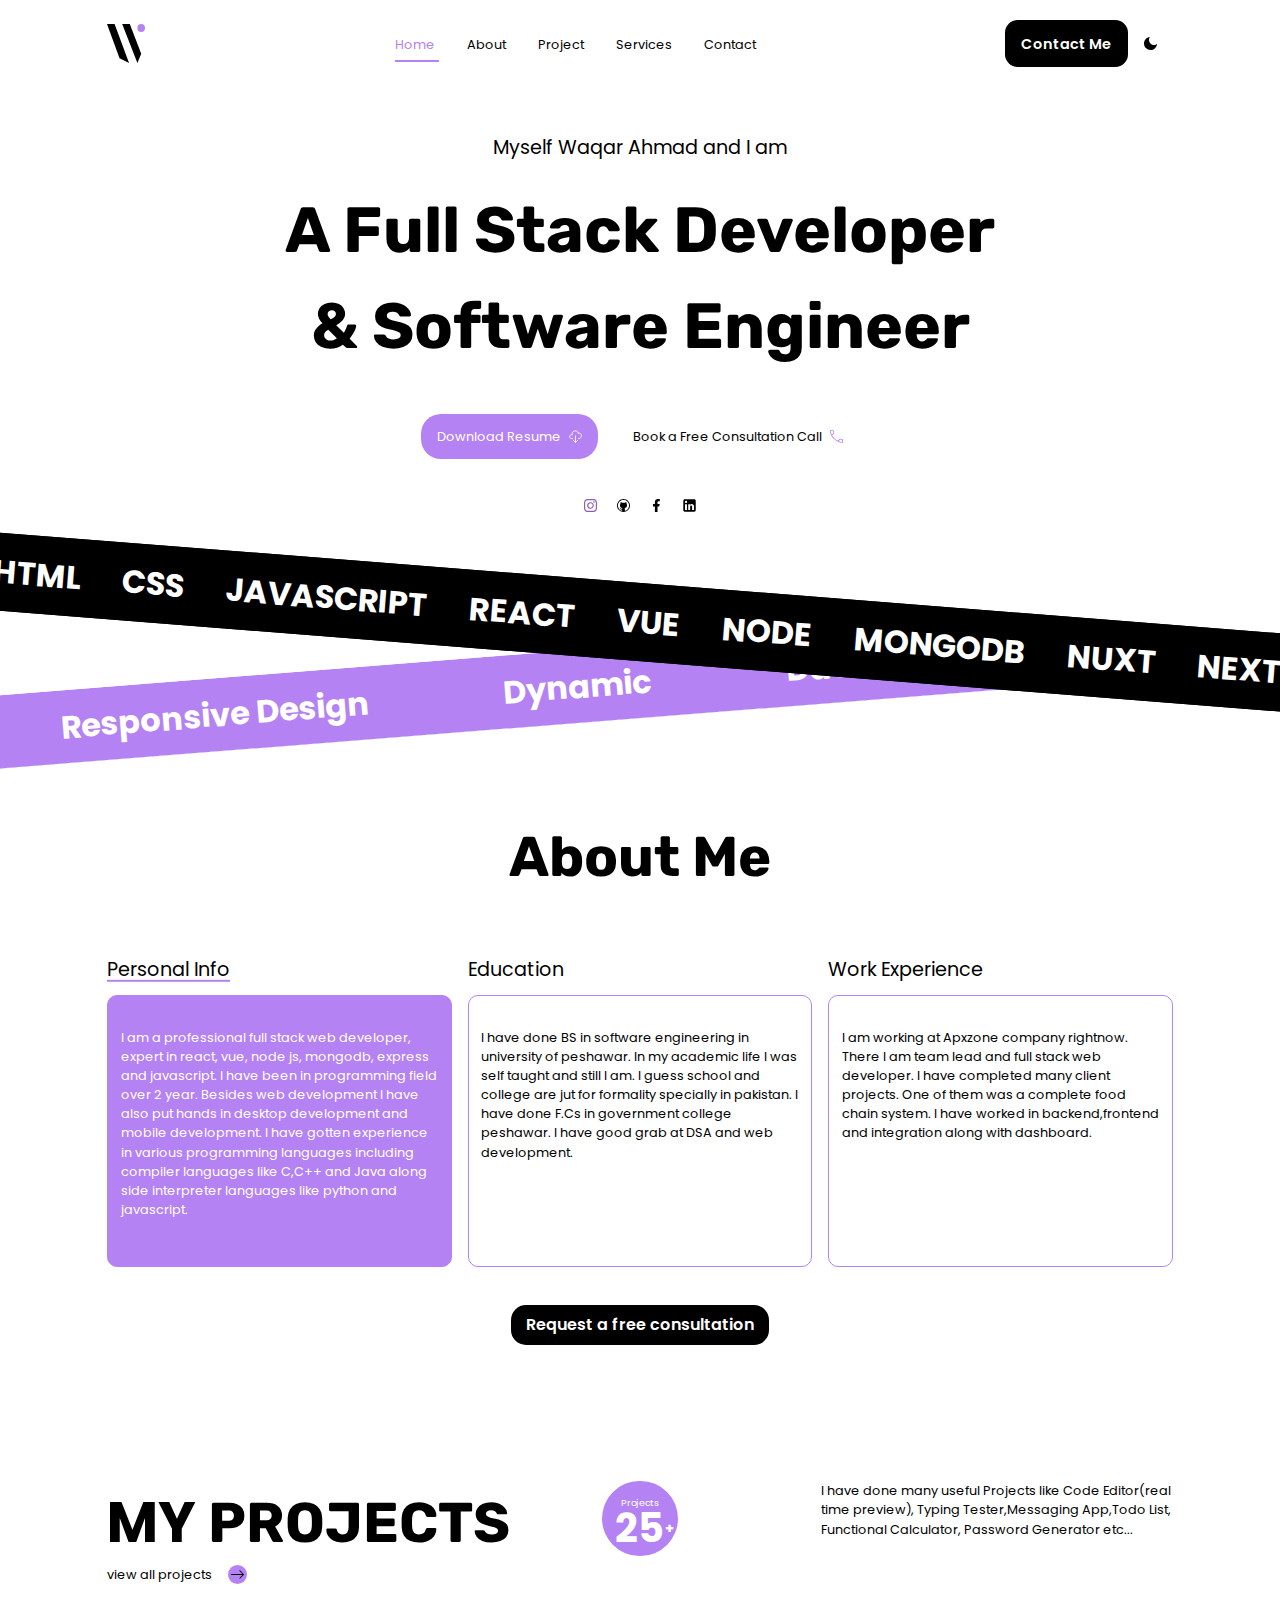
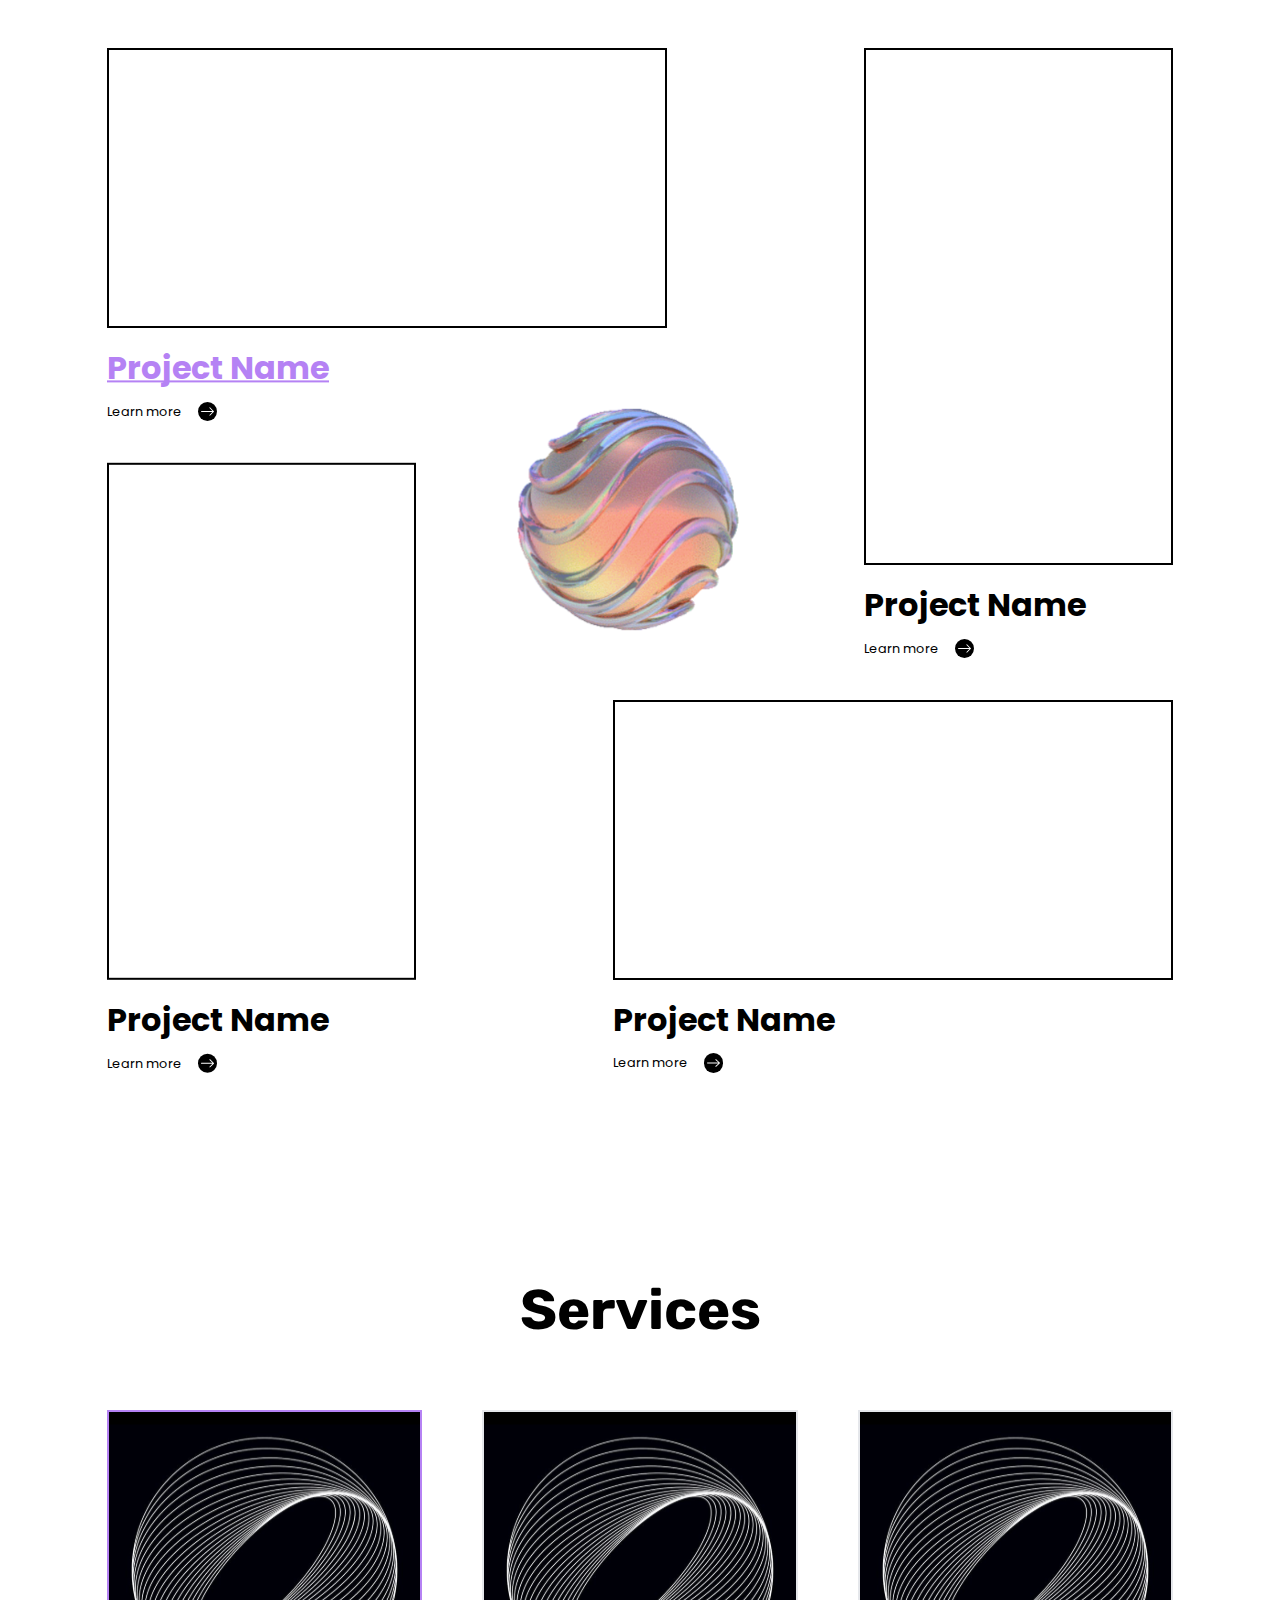
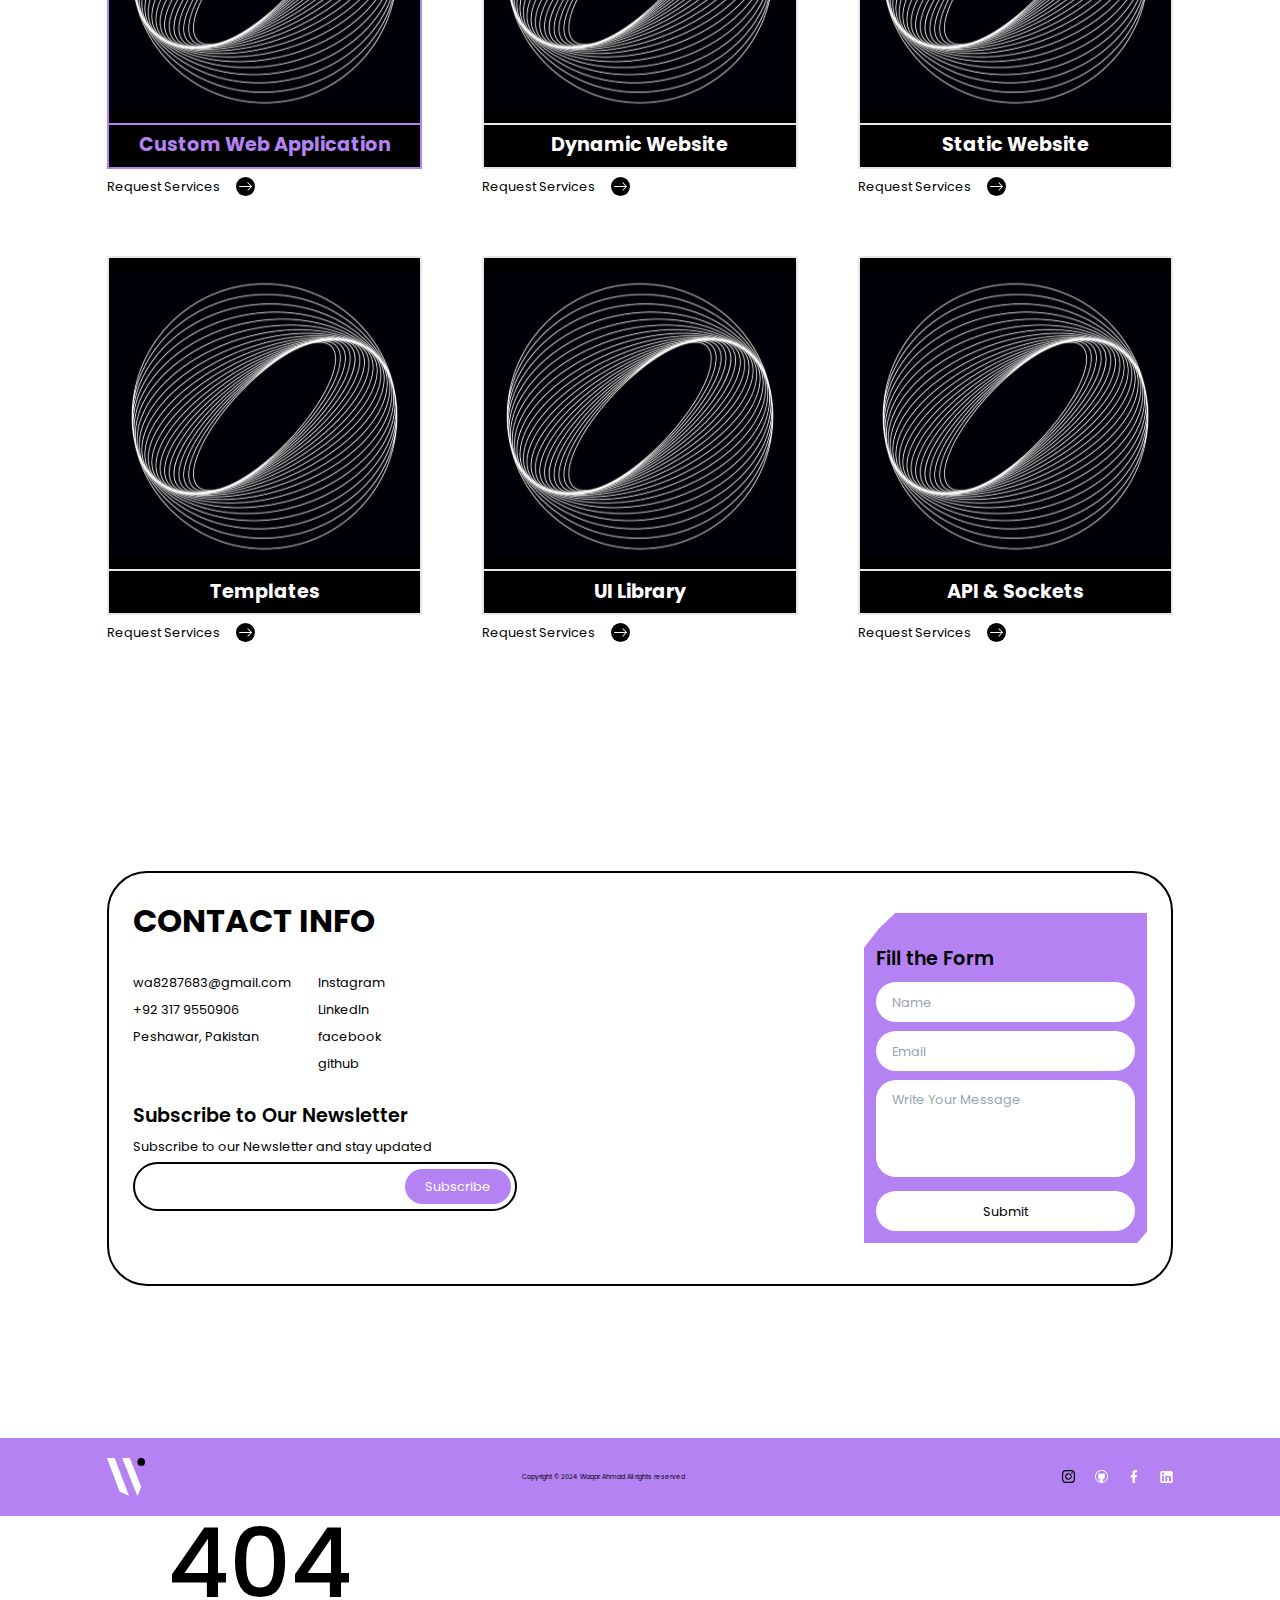
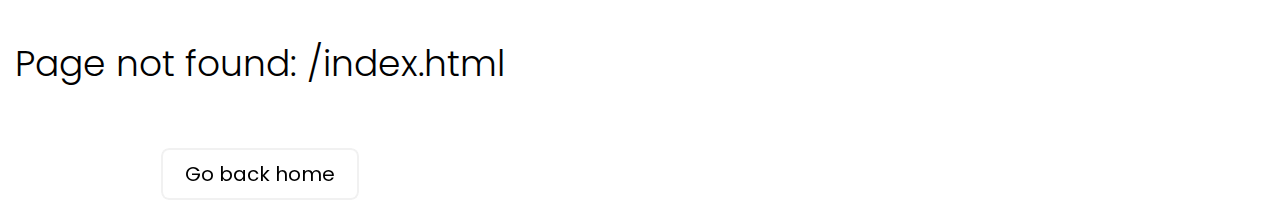
<file: index.html>
<!DOCTYPE html><html  data-capo=""><head><meta charset="utf-8">
<meta name="viewport" content="width=device-width, initial-scale=1">
<style>@import url("https://fonts.googleapis.com/css2?family=Poppins:ital,wght@0,100;0,200;0,300;0,400;0,500;0,600;0,700;0,800;0,900;1,100;1,200;1,300;1,400;1,500;1,600;1,700;1,800;1,900&display=swap");@import url("https://fonts.googleapis.com/css2?family=Rubik:ital,wght@0,300..900;1,300..900&display=swap");
/*! tailwindcss v3.4.10 | MIT License | https://tailwindcss.com*/*,:after,:before{border:0 solid #e5e7eb;box-sizing:border-box}:after,:before{--tw-content:""}:host,html{line-height:1.5;-webkit-text-size-adjust:100%;font-family:Inter,system-ui,Arial,sans-serif;font-feature-settings:normal;font-variation-settings:normal;-moz-tab-size:4;-o-tab-size:4;tab-size:4;-webkit-tap-highlight-color:transparent}body{line-height:inherit;margin:0}hr{border-top-width:1px;color:inherit;height:0}abbr:where([title]){-webkit-text-decoration:underline dotted;text-decoration:underline dotted}h1,h2,h3,h4,h5,h6{font-size:inherit;font-weight:inherit}a{color:inherit;text-decoration:inherit}b,strong{font-weight:bolder}code,kbd,pre,samp{font-family:ui-monospace,SFMono-Regular,Menlo,Monaco,Consolas,Liberation Mono,Courier New,monospace;font-feature-settings:normal;font-size:1em;font-variation-settings:normal}small{font-size:80%}sub,sup{font-size:75%;line-height:0;position:relative;vertical-align:baseline}sub{bottom:-.25em}sup{top:-.5em}table{border-collapse:collapse;border-color:inherit;text-indent:0}button,input,optgroup,select,textarea{color:inherit;font-family:inherit;font-feature-settings:inherit;font-size:100%;font-variation-settings:inherit;font-weight:inherit;letter-spacing:inherit;line-height:inherit;margin:0;padding:0}button,select{text-transform:none}button,input:where([type=button]),input:where([type=reset]),input:where([type=submit]){-webkit-appearance:button;background-color:transparent;background-image:none}:-moz-focusring{outline:auto}:-moz-ui-invalid{box-shadow:none}progress{vertical-align:baseline}::-webkit-inner-spin-button,::-webkit-outer-spin-button{height:auto}[type=search]{-webkit-appearance:textfield;outline-offset:-2px}::-webkit-search-decoration{-webkit-appearance:none}::-webkit-file-upload-button{-webkit-appearance:button;font:inherit}summary{display:list-item}blockquote,dd,dl,figure,h1,h2,h3,h4,h5,h6,hr,p,pre{margin:0}fieldset{margin:0}fieldset,legend{padding:0}menu,ol,ul{list-style:none;margin:0;padding:0}dialog{padding:0}textarea{resize:vertical}input::-moz-placeholder,textarea::-moz-placeholder{color:#9ca3af;opacity:1}input::placeholder,textarea::placeholder{color:#9ca3af;opacity:1}[role=button],button{cursor:pointer}:disabled{cursor:default}audio,canvas,embed,iframe,img,object,svg,video{display:block;vertical-align:middle}img,video{height:auto;max-width:100%}[hidden]{display:none}*,:after,:before{--tw-border-spacing-x:0;--tw-border-spacing-y:0;--tw-translate-x:0;--tw-translate-y:0;--tw-rotate:0;--tw-skew-x:0;--tw-skew-y:0;--tw-scale-x:1;--tw-scale-y:1;--tw-pan-x: ;--tw-pan-y: ;--tw-pinch-zoom: ;--tw-scroll-snap-strictness:proximity;--tw-gradient-from-position: ;--tw-gradient-via-position: ;--tw-gradient-to-position: ;--tw-ordinal: ;--tw-slashed-zero: ;--tw-numeric-figure: ;--tw-numeric-spacing: ;--tw-numeric-fraction: ;--tw-ring-inset: ;--tw-ring-offset-width:0px;--tw-ring-offset-color:#fff;--tw-ring-color:rgba(59,130,246,.5);--tw-ring-offset-shadow:0 0 #0000;--tw-ring-shadow:0 0 #0000;--tw-shadow:0 0 #0000;--tw-shadow-colored:0 0 #0000;--tw-blur: ;--tw-brightness: ;--tw-contrast: ;--tw-grayscale: ;--tw-hue-rotate: ;--tw-invert: ;--tw-saturate: ;--tw-sepia: ;--tw-drop-shadow: ;--tw-backdrop-blur: ;--tw-backdrop-brightness: ;--tw-backdrop-contrast: ;--tw-backdrop-grayscale: ;--tw-backdrop-hue-rotate: ;--tw-backdrop-invert: ;--tw-backdrop-opacity: ;--tw-backdrop-saturate: ;--tw-backdrop-sepia: ;--tw-contain-size: ;--tw-contain-layout: ;--tw-contain-paint: ;--tw-contain-style: }::backdrop{--tw-border-spacing-x:0;--tw-border-spacing-y:0;--tw-translate-x:0;--tw-translate-y:0;--tw-rotate:0;--tw-skew-x:0;--tw-skew-y:0;--tw-scale-x:1;--tw-scale-y:1;--tw-pan-x: ;--tw-pan-y: ;--tw-pinch-zoom: ;--tw-scroll-snap-strictness:proximity;--tw-gradient-from-position: ;--tw-gradient-via-position: ;--tw-gradient-to-position: ;--tw-ordinal: ;--tw-slashed-zero: ;--tw-numeric-figure: ;--tw-numeric-spacing: ;--tw-numeric-fraction: ;--tw-ring-inset: ;--tw-ring-offset-width:0px;--tw-ring-offset-color:#fff;--tw-ring-color:rgba(59,130,246,.5);--tw-ring-offset-shadow:0 0 #0000;--tw-ring-shadow:0 0 #0000;--tw-shadow:0 0 #0000;--tw-shadow-colored:0 0 #0000;--tw-blur: ;--tw-brightness: ;--tw-contrast: ;--tw-grayscale: ;--tw-hue-rotate: ;--tw-invert: ;--tw-saturate: ;--tw-sepia: ;--tw-drop-shadow: ;--tw-backdrop-blur: ;--tw-backdrop-brightness: ;--tw-backdrop-contrast: ;--tw-backdrop-grayscale: ;--tw-backdrop-hue-rotate: ;--tw-backdrop-invert: ;--tw-backdrop-opacity: ;--tw-backdrop-saturate: ;--tw-backdrop-sepia: ;--tw-contain-size: ;--tw-contain-layout: ;--tw-contain-paint: ;--tw-contain-style: }.poppins{font-family:Poppins,sans-serif}.rubik{font-family:Rubik,sans-serif}@keyframes first-loop{0%{transform:translateX(0)}to{transform:translateX(-200%)}}@keyframes loop{0%{transform:translateX(100%)}to{transform:translateX(-100%)}}.scroll-container{--time:60s;--half-time:30s;grid-template-areas:"scroll-area";grid-template-columns:1fr;grid-template-rows:1fr}.scroll{animation:loop var(--time) linear infinite;grid-area:scroll-area;transform:translateX(100%);&[data-first]{animation:first-loop var(--time) linear forwards;transform:translateX(0)}&[data-last]{animation-delay:var(--half-time)}}.fade{background:linear-gradient(90deg,#fff,transparent 30%,transparent 70%,#fff)}.sr-only{height:1px;margin:-1px;overflow:hidden;padding:0;position:absolute;width:1px;clip:rect(0,0,0,0);border-width:0;white-space:nowrap}.pointer-events-none{pointer-events:none}.visible{visibility:visible}.fixed{position:fixed}.absolute{position:absolute}.relative{position:relative}.inset-0{inset:0}.-top-\[0\%\]{top:0}.bottom-0{bottom:0}.bottom-\[-0\.25vw\]{bottom:-.25vw}.left-\[-10\%\]{left:-10%}.left-\[-2\%\]{left:-2%}.top-0{top:0}.z-30{z-index:30}.z-\[1\]{z-index:1}.z-\[20\]{z-index:20}.z-\[2\]{z-index:2}.mx-auto{margin-left:auto;margin-right:auto}.mb-4{margin-bottom:1rem}.mb-\[0\.1rem\]{margin-bottom:.1rem}.mb-\[0\.5rem\]{margin-bottom:.5rem}.mb-\[0\.5vw\]{margin-bottom:.5vw}.mb-\[0\.625vw\]{margin-bottom:.625vw}.mb-\[0\.6875rem\]{margin-bottom:.6875rem}.mb-\[0\.75vw\]{margin-bottom:.75vw}.mb-\[1\.25vw\]{margin-bottom:1.25vw}.mb-\[10\.625vw\]{margin-bottom:10.625vw}.mb-\[11\.875vw\]{margin-bottom:11.875vw}.mb-\[1rem\]{margin-bottom:1rem}.mb-\[2\.1875vw\]{margin-bottom:2.1875vw}.mb-\[3rem\]{margin-bottom:3rem}.mb-\[4\.375rem\]{margin-bottom:4.375rem}.mb-\[4\.5vw\]{margin-bottom:4.5vw}.mb-\[4rem\]{margin-bottom:4rem}.mb-\[5vw\]{margin-bottom:5vw}.mb-\[6vw\]{margin-bottom:6vw}.me-\[1\.25vw\]{margin-inline-end:1.25vw}.ml-4{margin-left:1rem}.mr-2{margin-right:.5rem}.mr-\[1\.25rem\]{margin-right:1.25rem}.mr-\[1\.25vw\]{margin-right:1.25vw}.mt-\[1rem\]{margin-top:1rem}.inline{display:inline}.flex{display:flex}.inline-flex{display:inline-flex}.grid{display:grid}.hidden{display:none}.aspect-\[1\.67\]{aspect-ratio:1.67}.aspect-\[1\/1\.225\]{aspect-ratio:1/1.225}.aspect-\[1\/1\.67\]{aspect-ratio:1/1.67}.aspect-\[1\]{aspect-ratio:1}.aspect-\[2\]{aspect-ratio:2}.aspect-square{aspect-ratio:1/1}.h-\[1px\]{height:1px}.h-\[1rem\]{height:1rem}.h-\[2px\]{height:2px}.h-\[2rem\]{height:2rem}.h-\[4vw\]{height:4vw}.h-\[5\.25vw\]{height:5.25vw}.h-\[9\.0625vw\]{height:9.0625vw}.h-fit{height:-moz-fit-content;height:fit-content}.h-full{height:100%}.w-\[0\.5rem\]{width:.5rem}.w-\[0\.75rem\]{width:.75rem}.w-\[1\.5rem\]{width:1.5rem}.w-\[1\.5vw\]{width:1.5vw}.w-\[104\%\]{width:104%}.w-\[110\%\]{width:110%}.w-\[120\%\]{width:120%}.w-\[18\.25vw\]{width:18.25vw}.w-\[1rem\]{width:1rem}.w-\[1vw\]{width:1vw}.w-\[24\.1875vw\]{width:24.1875vw}.w-\[2rem\]{width:2rem}.w-\[33\%\]{width:33%}.w-\[3rem\]{width:3rem}.w-\[43\.75vw\]{width:43.75vw}.w-\[4vw\]{width:4vw}.w-\[8\.43758vw\]{width:8.43758vw}.w-\[83\%\]{width:83%}.w-\[83\.3\%\]{width:83.3%}.w-fit{width:-moz-fit-content;width:fit-content}.w-full{width:100%}.w-screen{width:100vw}.translate-x-\[-8vw\]{--tw-translate-x:-8vw}.translate-x-\[-8vw\],.translate-y-\[-0\.25vw\]{transform:translate(var(--tw-translate-x),var(--tw-translate-y)) rotate(var(--tw-rotate)) skewX(var(--tw-skew-x)) skewY(var(--tw-skew-y)) scaleX(var(--tw-scale-x)) scaleY(var(--tw-scale-y))}.translate-y-\[-0\.25vw\]{--tw-translate-y:-0.25vw}.translate-y-\[-0\.75vw\]{--tw-translate-y:-0.75vw}.translate-y-\[-0\.75vw\],.translate-y-\[-15\.25vw\]{transform:translate(var(--tw-translate-x),var(--tw-translate-y)) rotate(var(--tw-rotate)) skewX(var(--tw-skew-x)) skewY(var(--tw-skew-y)) scaleX(var(--tw-scale-x)) scaleY(var(--tw-scale-y))}.translate-y-\[-15\.25vw\]{--tw-translate-y:-15.25vw}.translate-y-\[-20vw\]{--tw-translate-y:-20vw}.translate-y-\[-20vw\],.translate-y-\[100\%\]{transform:translate(var(--tw-translate-x),var(--tw-translate-y)) rotate(var(--tw-rotate)) skewX(var(--tw-skew-x)) skewY(var(--tw-skew-y)) scaleX(var(--tw-scale-x)) scaleY(var(--tw-scale-y))}.translate-y-\[100\%\]{--tw-translate-y:100%}.translate-y-\[5vw\]{--tw-translate-y:5vw}.rotate-\[-4\.5deg\],.translate-y-\[5vw\]{transform:translate(var(--tw-translate-x),var(--tw-translate-y)) rotate(var(--tw-rotate)) skewX(var(--tw-skew-x)) skewY(var(--tw-skew-y)) scaleX(var(--tw-scale-x)) scaleY(var(--tw-scale-y))}.rotate-\[-4\.5deg\]{--tw-rotate:-4.5deg}.rotate-\[4\.5deg\]{--tw-rotate:4.5deg;transform:translate(var(--tw-translate-x),var(--tw-translate-y)) rotate(var(--tw-rotate)) skewX(var(--tw-skew-x)) skewY(var(--tw-skew-y)) scaleX(var(--tw-scale-x)) scaleY(var(--tw-scale-y))}@keyframes spin{to{transform:rotate(1turn)}}.animate-spin{animation:spin 1s linear infinite}.cursor-pointer{cursor:pointer}.resize-none{resize:none}.grid-cols-1{grid-template-columns:repeat(1,minmax(0,1fr))}.grid-cols-2{grid-template-columns:repeat(2,minmax(0,1fr))}.flex-col{flex-direction:column}.items-start{align-items:flex-start}.items-center{align-items:center}.justify-center{justify-content:center}.justify-between{justify-content:space-between}.justify-around{justify-content:space-around}.gap-1{gap:.25rem}.gap-2{gap:.5rem}.gap-\[1rem\]{gap:1rem}.gap-\[2\.25vw\]{gap:2.25vw}.gap-\[2\.5vw\]{gap:2.5vw}.gap-\[4\.6875vw\]{gap:4.6875vw}.overflow-hidden{overflow:hidden}.overflow-x-hidden{overflow-x:hidden}.whitespace-nowrap{white-space:nowrap}.text-nowrap{text-wrap:nowrap}.rounded-\[0\.625rem\]{border-radius:.625rem}.rounded-\[0\.9375rem\]{border-radius:.9375rem}.rounded-\[15px\]{border-radius:15px}.rounded-\[1rem\]{border-radius:1rem}.rounded-\[1vw\]{border-radius:1vw}.rounded-\[2rem\]{border-radius:2rem}.rounded-\[3\.125rem\]{border-radius:3.125rem}.rounded-\[3\.125vw\]{border-radius:3.125vw}.rounded-full{border-radius:9999px}.border-0{border-width:0}.border-2{border-width:2px}.border-\[1px\]{border-width:1px}.border-b-\[1px\]{border-bottom-width:1px}.border-l-2{border-left-width:2px}.border-r-2{border-right-width:2px}.border-t-2{border-top-width:2px}.border-t-\[1px\]{border-top-width:1px}.border-black{--tw-border-opacity:1;border-color:rgb(0 0 0/var(--tw-border-opacity))}.border-primary{--tw-border-opacity:1;border-color:rgb(181 130 244/var(--tw-border-opacity))}.bg-black{--tw-bg-opacity:1;background-color:rgb(0 0 0/var(--tw-bg-opacity))}.bg-primary{--tw-bg-opacity:1;background-color:rgb(181 130 244/var(--tw-bg-opacity))}.bg-red-300{--tw-bg-opacity:1;background-color:rgb(252 165 165/var(--tw-bg-opacity))}.bg-transparent{background-color:transparent}.bg-white{--tw-bg-opacity:1;background-color:rgb(255 255 255/var(--tw-bg-opacity))}.fill-primary{fill:#b582f4}.p-\[0\.25vw\]{padding:.25vw}.p-\[0\.375rem\]{padding:.375rem}.p-\[0\.5rem\]{padding:.5rem}.p-\[0\.5vw\]{padding:.5vw}.p-\[1\.875vw\]{padding:1.875vw}.px-\[0\.5rem\]{padding-left:.5rem;padding-right:.5rem}.px-\[0\.75rem\]{padding-left:.75rem;padding-right:.75rem}.px-\[1\.25vw\]{padding-left:1.25vw;padding-right:1.25vw}.px-\[1rem\]{padding-left:1rem;padding-right:1rem}.py-\[0\.25rem\]{padding-bottom:.25rem;padding-top:.25rem}.py-\[0\.5rem\]{padding-bottom:.5rem;padding-top:.5rem}.py-\[1\.5625rem\]{padding-bottom:1.5625rem;padding-top:1.5625rem}.py-\[2rem\]{padding-bottom:2rem;padding-top:2rem}.pl-\[1rem\]{padding-left:1rem}.pt-\[8\.375rem\]{padding-top:8.375rem}.text-center{text-align:center}.text-\[0\.25rem\]{font-size:.25rem}.text-\[0\.5rem\]{font-size:.5rem}.text-\[0\.75rem\]{font-size:.75rem}.text-\[0\.875rem\]{font-size:.875rem}.text-\[1\.125vw\]{font-size:1.125vw}.text-\[1\.25rem\]{font-size:1.25rem}.text-\[1\.5rem\]{font-size:1.5rem}.text-\[1rem\]{font-size:1rem}.text-\[1vw\]{font-size:1vw}.text-\[2\.5vw\]{font-size:2.5vw}.text-\[4\.375vw\]{font-size:4.375vw}.text-lg{font-size:1.125rem;line-height:1.75rem}.font-bold{font-weight:700}.font-semibold{font-weight:600}.text-black{--tw-text-opacity:1;color:rgb(0 0 0/var(--tw-text-opacity))}.text-gray-200{--tw-text-opacity:1;color:rgb(229 231 235/var(--tw-text-opacity))}.text-primary{--tw-text-opacity:1;color:rgb(181 130 244/var(--tw-text-opacity))}.text-white{--tw-text-opacity:1;color:rgb(255 255 255/var(--tw-text-opacity))}.opacity-0{opacity:0}.opacity-100{opacity:1}.outline-none{outline:2px solid transparent;outline-offset:2px}.transition-all{transition-duration:.15s;transition-property:all;transition-timing-function:cubic-bezier(.4,0,.2,1)}.duration-500{transition-duration:.5s}*{font-family:Poppins,sans-serif}.hover\:bg-black\/80:hover{background-color:rgba(0,0,0,.8)}.hover\:bg-gray-100:hover{--tw-bg-opacity:1;background-color:rgb(243 244 246/var(--tw-bg-opacity))}.hover\:bg-primary\/50:hover{background-color:rgba(181,130,244,.5)}@media (min-width:768px){.md\:mb-0{margin-bottom:0}.md\:mb-\[0\.5vw\]{margin-bottom:.5vw}.md\:mb-\[0\.6875vw\]{margin-bottom:.6875vw}.md\:mb-\[0\.75vw\]{margin-bottom:.75vw}.md\:mb-\[1\.5vw\]{margin-bottom:1.5vw}.md\:mb-\[11\.875vw\]{margin-bottom:11.875vw}.md\:mb-\[2\.1875vw\]{margin-bottom:2.1875vw}.md\:mb-\[3\.125vw\]{margin-bottom:3.125vw}.md\:mb-\[4\.4375rem\]{margin-bottom:4.4375rem}.md\:mb-\[4\.5vw\]{margin-bottom:4.5vw}.md\:mb-\[9\.0625vw\]{margin-bottom:9.0625vw}.md\:block{display:block}.md\:inline{display:inline}.md\:flex{display:flex}.md\:hidden{display:none}.md\:aspect-\[1\.67\]{aspect-ratio:1.67}.md\:aspect-\[1\/1\.67\]{aspect-ratio:1/1.67}.md\:h-\[63\%\]{height:63%}.md\:w-\[1\.5vw\]{width:1.5vw}.md\:w-\[1vw\]{width:1vw}.md\:w-\[22\.125vw\]{width:22.125vw}.md\:w-\[24\.1875vw\]{width:24.1875vw}.md\:w-\[28\.875vw\]{width:28.875vw}.md\:w-\[33\%\]{width:33%}.md\:w-\[3vw\]{width:3vw}.md\:w-\[43\.75vw\]{width:43.75vw}.md\:w-\[5\.875vw\]{width:5.875vw}.md\:w-\[82vw\]{width:82vw}.md\:grid-cols-3{grid-template-columns:repeat(3,minmax(0,1fr))}.md\:flex-row{flex-direction:row}.md\:items-start{align-items:flex-start}.md\:justify-between{justify-content:space-between}.md\:gap-5{gap:1.25rem}.md\:gap-\[1\.25vw\]{gap:1.25vw}.md\:gap-\[1\.5vw\]{gap:1.5vw}.md\:rounded-\[1\.5625vw\]{border-radius:1.5625vw}.md\:rounded-\[20px\]{border-radius:20px}.md\:rounded-\[3\.125vw\]{border-radius:3.125vw}.md\:border-2{border-width:2px}.md\:border-b-2{border-bottom-width:2px}.md\:border-t-2{border-top-width:2px}.md\:p-\[0\.25vw\]{padding:.25vw}.md\:p-\[0\.375vw\]{padding:.375vw}.md\:p-\[1vw\]{padding:1vw}.md\:px-\[0\.9375rem\]{padding-left:.9375rem;padding-right:.9375rem}.md\:px-\[0\.9375vw\]{padding-left:.9375vw;padding-right:.9375vw}.md\:px-\[1\.25vw\]{padding-left:1.25vw;padding-right:1.25vw}.md\:px-\[1\.5625vw\]{padding-left:1.5625vw;padding-right:1.5625vw}.md\:px-\[1vw\]{padding-left:1vw;padding-right:1vw}.md\:py-\[0\.625vw\]{padding-bottom:.625vw;padding-top:.625vw}.md\:py-\[0\.75vw\]{padding-bottom:.75vw;padding-top:.75vw}.md\:py-\[0\.8125vw\]{padding-bottom:.8125vw;padding-top:.8125vw}.md\:py-\[1\.5625vw\]{padding-bottom:1.5625vw;padding-top:1.5625vw}.md\:py-\[1vw\]{padding-bottom:1vw;padding-top:1vw}.md\:py-\[2\.5vw\]{padding-bottom:2.5vw;padding-top:2.5vw}.md\:pl-\[4vw\]{padding-left:4vw}.md\:pt-\[2\.5vw\]{padding-top:2.5vw}.md\:text-left{text-align:left}.md\:text-\[0\.5vw\]{font-size:.5vw}.md\:text-\[0\.75vw\]{font-size:.75vw}.md\:text-\[1\.125vw\]{font-size:1.125vw}.md\:text-\[1\.25vw\]{font-size:1.25vw}.md\:text-\[1\.5vw\]{font-size:1.5vw}.md\:text-\[1vw\]{font-size:1vw}.md\:text-\[2\.5vw\]{font-size:2.5vw}.md\:text-\[3\.125vw\]{font-size:3.125vw}.md\:text-\[4\.375vw\]{font-size:4.375vw}.md\:text-\[5vw\]{font-size:5vw}.md\:leading-\[2vw\]{line-height:2vw}}.dark\:block:where(.dark,.dark *){display:block}.dark\:inline:where(.dark,.dark *){display:inline}.dark\:hidden:where(.dark,.dark *){display:none}.dark\:border-white:where(.dark,.dark *){--tw-border-opacity:1;border-color:rgb(255 255 255/var(--tw-border-opacity))}.dark\:bg-black:where(.dark,.dark *){--tw-bg-opacity:1;background-color:rgb(0 0 0/var(--tw-bg-opacity))}.dark\:bg-primary:where(.dark,.dark *){--tw-bg-opacity:1;background-color:rgb(181 130 244/var(--tw-bg-opacity))}.dark\:bg-white:where(.dark,.dark *){--tw-bg-opacity:1;background-color:rgb(255 255 255/var(--tw-bg-opacity))}.dark\:text-black:where(.dark,.dark *){--tw-text-opacity:1;color:rgb(0 0 0/var(--tw-text-opacity))}.dark\:text-gray-600:where(.dark,.dark *){--tw-text-opacity:1;color:rgb(75 85 99/var(--tw-text-opacity))}.dark\:text-white:where(.dark,.dark *){--tw-text-opacity:1;color:rgb(255 255 255/var(--tw-text-opacity))}.dark\:hover\:bg-gray-800:hover:where(.dark,.dark *){--tw-bg-opacity:1;background-color:rgb(31 41 55/var(--tw-bg-opacity))}.dark\:hover\:bg-white\/80:hover:where(.dark,.dark *){background-color:hsla(0,0%,100%,.8)}</style>
<style>.loading-container[data-v-55a13db6]{align-items:center;background-color:#f0f0f0;display:flex;height:100vh;justify-content:center}.loading-text[data-v-55a13db6]{animation:fadeIn-55a13db6 1.5s infinite;color:#333;font-size:1.5rem}@keyframes fadeIn-55a13db6{0%,to{opacity:0}50%{opacity:1}}</style>
<link rel="stylesheet" href="/_nuxt/entry.D2fHxFtn.css">
<link rel="preload" as="fetch" crossorigin="anonymous" href="/_payload.json?4d39768c-a5fd-4335-84cf-b1b67b6e3672">
<link rel="modulepreload" as="script" crossorigin href="/_nuxt/juGQrb3y.js">
<link rel="modulepreload" as="script" crossorigin href="/_nuxt/DrXUcxLy.js">
<link rel="modulepreload" as="script" crossorigin href="/_nuxt/DY1Q8EF1.js">
<link rel="modulepreload" as="script" crossorigin href="/_nuxt/C9tB_nHb.js">
<link rel="modulepreload" as="script" crossorigin href="/_nuxt/B1jIaNLh.js">
<link rel="prefetch" as="script" crossorigin href="/_nuxt/_kv1MQM_.js">
<link rel="prefetch" as="script" crossorigin href="/_nuxt/CzwVvMnh.js">
<link rel="prefetch" as="script" crossorigin href="/_nuxt/BgGYf4ft.js">
<link rel="prefetch" as="image" type="image/svg+xml" href="/_nuxt/instagram-dark.hEN4b_MG.svg">
<link rel="prefetch" as="image" type="image/svg+xml" href="/_nuxt/instagram.BPXfqey0.svg">
<link rel="prefetch" as="image" type="image/svg+xml" href="/_nuxt/project-center-icon.3ZTXVFfM.svg">
<link rel="prefetch" as="image" type="image/svg+xml" href="/_nuxt/rings.BOaD-tDk.svg">
<script type="module" src="/_nuxt/juGQrb3y.js" crossorigin></script></head><body><div id="__nuxt"><div data-v-55a13db6><div data-v-55a13db6><div class="dark:bg-black bg-white dark:text-white text-black transition-all duration-500 text-[1vw] overflow-x-hidden"><header class="fixed w-full top-0 dark:bg-black bg-white z-30"><div class="w-[83.3%] mx-auto flex justify-between md:py-[1.5625vw] py-[1.5625rem] text-lg items-center relative"><div class="w-screen h-[1px] dark:bg-white hidden dark:block absolute bottom-0 left-[-10%]"></div><div><img src="data:image/svg+xml,%3csvg%20width=&#39;50&#39;%20height=&#39;50&#39;%20viewBox=&#39;0%200%2050%2050&#39;%20fill=&#39;none&#39;%20xmlns=&#39;http://www.w3.org/2000/svg&#39;%3e%3cpath%20d=&#39;M0%200H10L29%2050L16.5%2044L0%200Z&#39;%20fill=&#39;black&#39;/%3e%3cpath%20d=&#39;M20%200H30L45%2038L40%2050L20%200Z&#39;%20fill=&#39;black&#39;/%3e%3cellipse%20cx=&#39;45&#39;%20cy=&#39;5.14286&#39;%20rx=&#39;5&#39;%20ry=&#39;5.14286&#39;%20fill=&#39;%23B582F4&#39;/%3e%3c/svg%3e" alt="" class="md:w-[3vw] w-[1.5rem] aspect-square dark:hidden"><img src="data:image/svg+xml,%3csvg%20width=&#39;50&#39;%20height=&#39;50&#39;%20viewBox=&#39;0%200%2050%2050&#39;%20fill=&#39;none&#39;%20xmlns=&#39;http://www.w3.org/2000/svg&#39;%3e%3cpath%20d=&#39;M0%200H10L29%2050L16.5%2044L0%200Z&#39;%20fill=&#39;white&#39;/%3e%3cpath%20d=&#39;M20%200H30L45%2038L40%2050L20%200Z&#39;%20fill=&#39;white&#39;/%3e%3cellipse%20cx=&#39;45&#39;%20cy=&#39;5.14286&#39;%20rx=&#39;5&#39;%20ry=&#39;5.14286&#39;%20fill=&#39;%23B582F4&#39;/%3e%3c/svg%3e" alt="" class="md:w-[3vw] w-[1.5rem] aspect-square hidden dark:block"></div><nav class="hidden md:block"><ul class="flex justify-center gap-[2.5vw]"><!--[--><li class="cursor-pointer relative flex justify-center"><a aria-current="page" href="/#Home" class="router-link-active router-link-exact-active"><span class="z-100 text-[1vw] text-primary">Home</span><div class="w-[110%] h-[2px] opacity-0 bg-primary absolute bottom-[-0.25vw] transition-all duration-500 opacity-100"></div></a></li><li class="cursor-pointer relative flex justify-center"><a aria-current="page" href="/#About" class="router-link-active router-link-exact-active"><span class="z-100 text-[1vw]">About</span><div class="w-[110%] h-[2px] opacity-0 bg-primary absolute bottom-[-0.25vw] transition-all duration-500"></div></a></li><li class="cursor-pointer relative flex justify-center"><a aria-current="page" href="/#Project" class="router-link-active router-link-exact-active"><span class="z-100 text-[1vw]">Project</span><div class="w-[110%] h-[2px] opacity-0 bg-primary absolute bottom-[-0.25vw] transition-all duration-500"></div></a></li><li class="cursor-pointer relative flex justify-center"><a aria-current="page" href="/#Services" class="router-link-active router-link-exact-active"><span class="z-100 text-[1vw]">Services</span><div class="w-[110%] h-[2px] opacity-0 bg-primary absolute bottom-[-0.25vw] transition-all duration-500"></div></a></li><li class="cursor-pointer relative flex justify-center"><a aria-current="page" href="/#Contact" class="router-link-active router-link-exact-active"><span class="z-100 text-[1vw]">Contact</span><div class="w-[110%] h-[2px] opacity-0 bg-primary absolute bottom-[-0.25vw] transition-all duration-500"></div></a></li><!--]--></ul></nav><div class="flex items-center"><button class="hidden md:block px-[1.25vw] md:py-[0.75vw] text-white bg-black rounded-[1vw] text-[1.125vw] font-semibold mr-[1.25vw] dark:text-black dark:bg-white hover:bg-black/80 dark:hover:bg-white/80"> Contact Me </button><label class="inline-flex items-center me-[1.25vw] cursor-pointer"><input type="checkbox" value="" class="sr-only peer"><img src="data:image/svg+xml,%3csvg%20width=&#39;12&#39;%20height=&#39;12&#39;%20viewBox=&#39;0%200%2012%2012&#39;%20fill=&#39;none&#39;%20xmlns=&#39;http://www.w3.org/2000/svg&#39;%3e%3cpath%20d=&#39;M6.03622%2012C4.35915%2012%202.93385%2011.4132%201.76031%2010.2397C0.58677%209.06615%200%207.64085%200%205.96378C0%204.43511%200.497988%203.10966%201.49396%201.98742C2.48994%200.865191%203.72334%200.202716%205.19417%200C5.23491%200%205.2749%200.00150909%205.31414%200.00452719C5.35337%200.0075453%205.39185%200.0118207%205.42958%200.0173539C5.17505%200.372485%204.97359%200.767354%204.8252%201.20196C4.67681%201.63657%204.60262%202.09205%204.60262%202.56841C4.60262%203.90996%205.07193%205.05005%206.01056%205.98868C6.9492%206.92731%208.08954%207.39688%209.43159%207.39738C9.90996%207.39738%2010.3659%207.32319%2010.7995%207.1748C11.2331%207.02641%2011.6225%206.82495%2011.9676%206.57042C11.9736%206.60815%2011.9779%206.64663%2011.9804%206.68587C11.9829%206.7251%2011.9844%206.76509%2011.9849%206.80584C11.7918%208.27616%2011.1341%209.50931%2010.0118%2010.5053C8.88959%2011.5013%207.56489%2011.9995%206.03622%2012Z&#39;%20fill=&#39;black&#39;/%3e%3c/svg%3e" alt="" class="md:w-[1vw] w-[1.5rem] aspect-[1]"><!----></label></div></div></header><!--[--><!--[--><!--[--><div class="flex flex-col justify-center items-center mb:pt-[12.75vw] pt-[8.375rem]" id="Home"><p class="md:text-[1.5vw] text-[0.875rem] md:mb-[1.5vw] mb-[1rem]"> Myself Waqar Ahmad and I am </p><h1 class="md:text-[5vw] text-[1.25rem] font-bold rubik"> A Full Stack Developer </h1><h1 class="text-center md:text-[5vw] text-[1.25rem] font-bold rubik md:mb-[3.125vw] mb-[1rem]"> &amp; Software Engineer </h1><div class="flex md:gap-[1.5vw] md:mb-[3.125vw] mb-[1rem] md:flex-row flex-col"><button class="bg-primary hover:bg-primary/50 text-white md:py-[1vw] py-[0.5rem] md:px-[1.25vw] px-[0.75rem] flex md:rounded-[20px] rounded-[15px] justify-center items-center transition-all duration-500 mb-4 md:mb-0"><span class="mr-2 text-[0.5rem] md:text-[1vw]">Download Resume</span><img src="data:image/svg+xml,%3csvg%20width=&#39;23&#39;%20height=&#39;23&#39;%20viewBox=&#39;0%200%2023%2023&#39;%20fill=&#39;none&#39;%20xmlns=&#39;http://www.w3.org/2000/svg&#39;%3e%3cpath%20d=&#39;M5.97126%2015.2669C-1.04093%2016.0461%20-0.2618%207.47563%205.97126%208.25476C3.63386%20-0.315694%2016.8791%20-0.315694%2016.1%205.91736C23.8913%203.57997%2023.8913%2016.0461%2016.8791%2015.2669M7.52952%2018.3835L11.4252%2021.5M11.4252%2021.5L15.3208%2018.3835M11.4252%2021.5V10.5922&#39;%20stroke=&#39;white&#39;%20stroke-width=&#39;1.5&#39;%20stroke-linecap=&#39;round&#39;%20stroke-linejoin=&#39;round&#39;/%3e%3c/svg%3e" alt="" class="md:w-[1vw] w-[0.5rem]"></button><button class="hover:bg-gray-100 dark:hover:bg-gray-800 md:py-[1vw] py-[0.5rem] md:px-[1.25vw] px-[0.75rem] flex md:rounded-[20px] rounded-[15px] justify-center items-center"><span class="mb:mr-[0.5vw] mr-2 text-[0.5rem] md:text-[1vw]">Book a Free Consultation Call</span><img src="data:image/svg+xml,%3csvg%20width=&#39;20&#39;%20height=&#39;21&#39;%20viewBox=&#39;0%200%2020%2021&#39;%20fill=&#39;none&#39;%20xmlns=&#39;http://www.w3.org/2000/svg&#39;%3e%3cpath%20d=&#39;M18.6625%2020.5C16.5558%2020.5%2014.3958%2019.9725%2012.1825%2018.9175C9.96917%2017.8625%207.91292%2016.3813%206.01375%2014.4738C4.11458%2012.5662%202.6375%2010.51%201.5825%208.305C0.5275%206.1%200%203.94417%200%201.8375C0%201.45583%200.125%201.13792%200.375%200.88375C0.625%200.629584%200.9375%200.501667%201.3125%200.5H4.40375C4.74375%200.5%205.04042%200.607083%205.29375%200.82125C5.54708%201.03542%205.71833%201.31%205.8075%201.645L6.4275%204.625C6.48583%204.975%206.47542%205.28042%206.39625%205.54125C6.31708%205.80208%206.17833%206.01583%205.98%206.1825L3.2375%208.74C3.75083%209.67083%204.31792%2010.5358%204.93875%2011.335C5.55958%2012.1342%206.22208%2012.8912%206.92625%2013.6062C7.65125%2014.3312%208.43208%2015.0062%209.26875%2015.6312C10.1054%2016.2554%2011.0238%2016.8446%2012.0238%2017.3987L14.6975%2014.6775C14.9008%2014.4583%2015.1296%2014.3138%2015.3837%2014.2437C15.6371%2014.1746%2015.9179%2014.1608%2016.2263%2014.2025L18.855%2014.74C19.195%2014.8233%2019.4708%2014.9946%2019.6825%2015.2538C19.8942%2015.5129%2020%2015.8096%2020%2016.1437V19.1875C20%2019.5625%2019.8725%2019.875%2019.6175%2020.125C19.3625%2020.375%2019.0433%2020.5%2018.6625%2020.5ZM2.65%207.5675L5.05%205.36125C5.12917%205.29708%205.18083%205.20875%205.205%205.09625C5.23%204.98375%205.22583%204.87958%205.1925%204.78375L4.63875%202.13375C4.60625%202.00625%204.55%201.91042%204.47%201.84625C4.39%201.78208%204.28625%201.75%204.15875%201.75H1.59375C1.49792%201.75%201.41792%201.78208%201.35375%201.84625C1.28958%201.91042%201.2575%201.99042%201.2575%202.08625C1.28167%202.94042%201.41542%203.83208%201.65875%204.76125C1.90208%205.69042%202.23167%206.62583%202.65%207.5675ZM13.2137%2017.985C14.0588%2018.4033%2014.9588%2018.7129%2015.9138%2018.9138C16.8704%2019.1138%2017.7038%2019.2208%2018.4138%2019.235C18.5096%2019.235%2018.5896%2019.2029%2018.6538%2019.1387C18.7179%2019.0746%2018.75%2018.995%2018.75%2018.9V16.39C18.75%2016.2625%2018.7179%2016.1583%2018.6538%2016.0775C18.5896%2015.9975%2018.4938%2015.9417%2018.3663%2015.91L16.0538%2015.4363C15.9571%2015.4038%2015.8725%2015.3996%2015.8%2015.4237C15.7283%2015.4488%2015.6525%2015.5008%2015.5725%2015.58L13.2137%2017.985Z&#39;%20fill=&#39;%23B582F4&#39;/%3e%3c/svg%3e" alt="" class="text-black md:w-[1vw] w-[0.5rem]"></button></div><div class="flex md:gap-5 gap-2 md:mb-[4.4375rem] mb-[3rem]"><img src="/_nuxt/instagram.BPXfqey0.svg" alt="" class="md:w-[1vw] w-[0.5rem]"><img src="data:image/svg+xml,%3csvg%20width=&#39;22&#39;%20height=&#39;22&#39;%20viewBox=&#39;0%200%2022%2022&#39;%20fill=&#39;none&#39;%20xmlns=&#39;http://www.w3.org/2000/svg&#39;%3e%3cpath%20d=&#39;M11%200C8.08262%200%205.28473%201.15893%203.22183%203.22183C1.15893%205.28473%200%208.08262%200%2011C0%2013.9174%201.15893%2016.7153%203.22183%2018.7782C5.28473%2020.8411%208.08262%2022%2011%2022C13.9174%2022%2016.7153%2020.8411%2018.7782%2018.7782C20.8411%2016.7153%2022%2013.9174%2022%2011C22%208.08262%2020.8411%205.28473%2018.7782%203.22183C16.7153%201.15893%2013.9174%200%2011%200ZM13.8994%2019.9678H13.8142C13.7501%2019.9721%2013.6858%2019.9629%2013.6254%2019.9408C13.5651%2019.9187%2013.5101%2019.8842%2013.464%2019.8394C13.4204%2019.7944%2013.3866%2019.7409%2013.3645%2019.6822C13.3424%2019.6236%2013.3326%2019.561%2013.3357%2019.4984V18.2096C13.3418%2017.7812%2013.3448%2017.3485%2013.3448%2016.9116C13.3432%2016.5925%2013.2966%2016.2753%2013.2064%2015.9692C13.121%2015.6599%2012.9485%2015.3815%2012.7096%2015.1672C13.3485%2015.1056%2013.9766%2014.9605%2014.5778%2014.7354C15.0849%2014.5426%2015.5436%2014.241%2015.9216%2013.8518C16.2947%2013.4603%2016.5724%2012.9873%2016.7328%2012.4712C16.9275%2011.8391%2017.0203%2011.1801%2017.0078%2010.5188C17.0122%2010.0569%2016.9314%209.59828%2016.7695%209.16575C16.6056%208.72968%2016.358%208.32985%2016.0408%207.98875C16.1093%207.81679%2016.1591%207.63792%2016.1892%207.45525C16.2198%207.27192%2016.2351%207.08736%2016.2351%206.90158C16.2351%206.66203%2016.2076%206.42583%2016.1526%206.193C16.1037%205.95486%2016.036%205.72098%2015.95%205.49358C15.9175%205.48109%2015.883%205.47487%2015.8483%205.47525H15.7474C15.536%205.47769%2015.33%205.51161%2015.1296%205.577C14.9091%205.64021%2014.6937%205.71988%2014.4852%205.81533C14.2778%205.90931%2014.0755%206.01427%2013.8793%206.12975C13.6825%206.24647%2013.5074%206.35708%2013.354%206.46158C11.8118%206.03281%2010.1818%206.03281%208.63958%206.46158C8.46751%206.34676%208.29268%206.23612%208.11525%206.12975C7.91669%206.01244%207.71095%205.90773%207.49925%205.81625C7.29088%205.71861%207.07471%205.63859%206.853%205.577C6.65712%205.51224%206.45246%205.47793%206.24617%205.47525H6.14533C6.11087%205.47499%206.07667%205.48121%206.0445%205.49358C5.9588%205.72179%205.88837%205.95545%205.83367%206.193C5.78478%206.42644%205.76003%206.66264%205.75942%206.90158C5.75942%207.08736%205.775%207.27192%205.80617%207.45525C5.83733%207.63858%205.88622%207.81642%205.95283%207.98875C5.63643%208.33036%205.38982%208.7305%205.22683%209.16667C5.064%209.59902%204.98227%2010.0577%204.98575%2010.5197C4.97336%2011.1774%205.06367%2011.8331%205.25342%2012.463C5.41933%2012.9791%205.69617%2013.453%206.06375%2013.8527C6.44417%2014.2395%206.9025%2014.5402%207.40758%2014.7363C8.00617%2014.9655%208.63317%2015.1122%209.27117%2015.1727C9.09242%2015.3336%208.951%2015.5316%208.85683%2015.7529C8.76666%2015.9714%208.70505%2016.2006%208.6735%2016.4349C8.3372%2016.5961%207.96933%2016.6806%207.59642%2016.6824C7.2502%2016.6955%206.90864%2016.5993%206.62017%2016.4074C6.34367%2016.2026%206.10956%2015.9461%205.93083%2015.6521C5.85112%2015.5284%205.76161%2015.4113%205.66317%2015.3019C5.55959%2015.1867%205.44543%2015.0814%205.32217%2014.9875C5.20091%2014.8963%205.06765%2014.8223%204.92617%2014.7675C4.78716%2014.7065%204.63704%2014.675%204.48525%2014.6749C4.44858%2014.6761%204.41192%2014.6792%204.37525%2014.6841C4.3252%2014.6844%204.27537%2014.6905%204.22675%2014.7024C4.18404%2014.7134%204.14367%2014.7321%204.10758%2014.7574C4.09138%2014.7668%204.07782%2014.7801%204.0682%2014.7961C4.05858%2014.8122%204.0532%2014.8304%204.05258%2014.8491C4.05643%2014.8932%204.06992%2014.9359%204.0921%2014.9743C4.11427%2015.0126%204.14459%2015.0456%204.18092%2015.0709C4.26647%2015.1388%204.33736%2015.191%204.39358%2015.2277L4.42108%2015.2469C4.54331%2015.3416%204.66003%2015.4434%204.77125%2015.5522C4.87453%2015.6426%204.96619%2015.7434%205.04625%2015.8547C5.12936%2015.9634%205.19994%2016.0799%205.258%2016.2039C5.32522%2016.3261%205.39581%2016.4676%205.46975%2016.6283C5.64208%2017.0628%205.94825%2017.4304%206.34425%2017.6779C6.7595%2017.9007%207.22517%2018.0116%207.69725%2017.9997C7.85736%2017.9997%208.01686%2017.9905%208.17575%2017.9722C8.33342%2017.9471%208.49078%2017.9193%208.64783%2017.8888V19.4865C8.65069%2019.5509%208.63991%2019.6152%208.61622%2019.6752C8.59253%2019.7352%208.55644%2019.7895%208.51033%2019.8345C8.46422%2019.8796%208.40911%2019.9145%208.34861%2019.9368C8.28812%2019.9591%208.22359%2019.9684%208.15925%2019.9641H8.10242C5.96479%2019.2735%204.14394%2017.8424%202.96777%2015.9286C1.7916%2014.0147%201.33739%2011.7437%201.68692%209.5247C2.03646%207.30565%203.16679%205.28431%204.87435%203.82466C6.58191%202.36502%208.75451%201.56298%2011.0009%201.56298C13.2473%201.56298%2015.4199%202.36502%2017.1275%203.82466C18.835%205.28431%2019.9654%207.30565%2020.3149%209.5247C20.6644%2011.7437%2020.2102%2014.0147%2019.0341%2015.9286C17.8579%2017.8424%2016.037%2019.2735%2013.8994%2019.9641V19.9678Z&#39;%20fill=&#39;black&#39;/%3e%3c/svg%3e" alt="" class="dark:hidden md:w-[1vw] w-[0.5rem]"><img src="data:image/svg+xml,%3csvg%20width=&#39;22&#39;%20height=&#39;22&#39;%20viewBox=&#39;0%200%2022%2022&#39;%20fill=&#39;none&#39;%20xmlns=&#39;http://www.w3.org/2000/svg&#39;%3e%3cpath%20d=&#39;M11%200C8.08262%200%205.28473%201.15893%203.22183%203.22183C1.15893%205.28473%200%208.08262%200%2011C0%2013.9174%201.15893%2016.7153%203.22183%2018.7782C5.28473%2020.8411%208.08262%2022%2011%2022C13.9174%2022%2016.7153%2020.8411%2018.7782%2018.7782C20.8411%2016.7153%2022%2013.9174%2022%2011C22%208.08262%2020.8411%205.28473%2018.7782%203.22183C16.7153%201.15893%2013.9174%200%2011%200ZM13.8994%2019.9678H13.8142C13.7501%2019.9721%2013.6858%2019.9629%2013.6254%2019.9408C13.5651%2019.9187%2013.5101%2019.8842%2013.464%2019.8394C13.4204%2019.7944%2013.3866%2019.7409%2013.3645%2019.6822C13.3424%2019.6236%2013.3326%2019.561%2013.3357%2019.4984V18.2096C13.3418%2017.7812%2013.3448%2017.3485%2013.3448%2016.9116C13.3432%2016.5925%2013.2966%2016.2753%2013.2064%2015.9692C13.121%2015.6599%2012.9485%2015.3815%2012.7096%2015.1672C13.3485%2015.1056%2013.9766%2014.9605%2014.5778%2014.7354C15.0849%2014.5426%2015.5436%2014.241%2015.9216%2013.8518C16.2947%2013.4603%2016.5724%2012.9873%2016.7328%2012.4712C16.9275%2011.8391%2017.0203%2011.1801%2017.0078%2010.5188C17.0122%2010.0569%2016.9314%209.59828%2016.7695%209.16575C16.6056%208.72968%2016.358%208.32985%2016.0408%207.98875C16.1093%207.81679%2016.1591%207.63792%2016.1892%207.45525C16.2198%207.27192%2016.2351%207.08736%2016.2351%206.90158C16.2351%206.66203%2016.2076%206.42583%2016.1526%206.193C16.1037%205.95486%2016.036%205.72098%2015.95%205.49358C15.9175%205.48109%2015.883%205.47487%2015.8483%205.47525H15.7474C15.536%205.47769%2015.33%205.51161%2015.1296%205.577C14.9091%205.64021%2014.6937%205.71988%2014.4852%205.81533C14.2778%205.90931%2014.0755%206.01427%2013.8793%206.12975C13.6825%206.24647%2013.5074%206.35708%2013.354%206.46158C11.8118%206.03281%2010.1818%206.03281%208.63958%206.46158C8.46751%206.34676%208.29268%206.23612%208.11525%206.12975C7.91669%206.01244%207.71095%205.90773%207.49925%205.81625C7.29088%205.71861%207.07471%205.63859%206.853%205.577C6.65712%205.51224%206.45246%205.47793%206.24617%205.47525H6.14533C6.11087%205.47499%206.07667%205.48121%206.0445%205.49358C5.9588%205.72179%205.88837%205.95545%205.83367%206.193C5.78478%206.42644%205.76003%206.66264%205.75942%206.90158C5.75942%207.08736%205.775%207.27192%205.80617%207.45525C5.83733%207.63858%205.88622%207.81642%205.95283%207.98875C5.63643%208.33036%205.38982%208.7305%205.22683%209.16667C5.064%209.59902%204.98227%2010.0577%204.98575%2010.5197C4.97336%2011.1774%205.06367%2011.8331%205.25342%2012.463C5.41933%2012.9791%205.69617%2013.453%206.06375%2013.8527C6.44417%2014.2395%206.9025%2014.5402%207.40758%2014.7363C8.00617%2014.9655%208.63317%2015.1122%209.27117%2015.1727C9.09242%2015.3336%208.951%2015.5316%208.85683%2015.7529C8.76666%2015.9714%208.70505%2016.2006%208.6735%2016.4349C8.3372%2016.5961%207.96933%2016.6806%207.59642%2016.6824C7.2502%2016.6955%206.90864%2016.5993%206.62017%2016.4074C6.34367%2016.2026%206.10956%2015.9461%205.93083%2015.6521C5.85112%2015.5284%205.76161%2015.4113%205.66317%2015.3019C5.55959%2015.1867%205.44543%2015.0814%205.32217%2014.9875C5.20091%2014.8963%205.06765%2014.8223%204.92617%2014.7675C4.78716%2014.7065%204.63704%2014.675%204.48525%2014.6749C4.44858%2014.6761%204.41192%2014.6792%204.37525%2014.6841C4.3252%2014.6844%204.27537%2014.6905%204.22675%2014.7024C4.18404%2014.7134%204.14367%2014.7321%204.10758%2014.7574C4.09138%2014.7668%204.07782%2014.7801%204.0682%2014.7961C4.05858%2014.8122%204.0532%2014.8304%204.05258%2014.8491C4.05643%2014.8932%204.06992%2014.9359%204.0921%2014.9743C4.11427%2015.0126%204.14459%2015.0456%204.18092%2015.0709C4.26647%2015.1388%204.33736%2015.191%204.39358%2015.2277L4.42108%2015.2469C4.54331%2015.3416%204.66003%2015.4434%204.77125%2015.5522C4.87453%2015.6426%204.96619%2015.7434%205.04625%2015.8547C5.12936%2015.9634%205.19994%2016.0799%205.258%2016.2039C5.32522%2016.3261%205.39581%2016.4676%205.46975%2016.6283C5.64208%2017.0628%205.94825%2017.4304%206.34425%2017.6779C6.7595%2017.9007%207.22517%2018.0116%207.69725%2017.9997C7.85736%2017.9997%208.01686%2017.9905%208.17575%2017.9722C8.33342%2017.9471%208.49078%2017.9193%208.64783%2017.8888V19.4865C8.65069%2019.5509%208.63991%2019.6152%208.61622%2019.6752C8.59253%2019.7352%208.55644%2019.7895%208.51033%2019.8345C8.46422%2019.8796%208.40911%2019.9145%208.34861%2019.9368C8.28812%2019.9591%208.22359%2019.9684%208.15925%2019.9641H8.10242C5.96479%2019.2735%204.14394%2017.8424%202.96777%2015.9286C1.7916%2014.0147%201.33739%2011.7437%201.68692%209.5247C2.03646%207.30565%203.16679%205.28431%204.87435%203.82466C6.58191%202.36502%208.75451%201.56298%2011.0009%201.56298C13.2473%201.56298%2015.4199%202.36502%2017.1275%203.82466C18.835%205.28431%2019.9654%207.30565%2020.3149%209.5247C20.6644%2011.7437%2020.2102%2014.0147%2019.0341%2015.9286C17.8579%2017.8424%2016.037%2019.2735%2013.8994%2019.9641V19.9678Z&#39;%20fill=&#39;white&#39;/%3e%3c/svg%3e" alt="" class="hidden dark:inline md:w-[1vw] w-[0.5rem]"><img src="data:image/svg+xml,%3csvg%20width=&#39;12&#39;%20height=&#39;22&#39;%20viewBox=&#39;0%200%2012%2022&#39;%20fill=&#39;none&#39;%20xmlns=&#39;http://www.w3.org/2000/svg&#39;%3e%3cpath%20d=&#39;M7.7%2012.65H10.45L11.55%208.25H7.7V6.05C7.7%204.917%207.7%203.85%209.9%203.85H11.55V0.154C11.1914%200.1067%209.8373%200%208.4073%200C5.4208%200%203.3%201.8227%203.3%205.17V8.25H0V12.65H3.3V22H7.7V12.65Z&#39;%20fill=&#39;black&#39;/%3e%3c/svg%3e" alt="" class="dark:hidden md:w-[1vw] w-[0.5rem] aspect-[1]"><img src="data:image/svg+xml,%3csvg%20width=&#39;12&#39;%20height=&#39;22&#39;%20viewBox=&#39;0%200%2012%2022&#39;%20fill=&#39;none&#39;%20xmlns=&#39;http://www.w3.org/2000/svg&#39;%3e%3cpath%20d=&#39;M7.7%2012.65H10.45L11.55%208.25H7.7V6.05C7.7%204.917%207.7%203.85%209.9%203.85H11.55V0.154C11.1914%200.1067%209.8373%200%208.4073%200C5.4208%200%203.3%201.8227%203.3%205.17V8.25H0V12.65H3.3V22H7.7V12.65Z&#39;%20fill=&#39;white&#39;/%3e%3c/svg%3e" alt="" class="hidden dark:inline md:w-[1vw] w-[0.5rem] aspect-[1]"><img src="data:image/svg+xml,%3csvg%20width=&#39;23&#39;%20height=&#39;22&#39;%20viewBox=&#39;0%200%2023%2022&#39;%20fill=&#39;none&#39;%20xmlns=&#39;http://www.w3.org/2000/svg&#39;%3e%3cpath%20d=&#39;M20.1054%200C20.7537%200%2021.3754%200.257539%2021.8338%200.715961C22.2923%201.17438%2022.5498%201.79614%2022.5498%202.44444V19.5556C22.5498%2020.2039%2022.2923%2020.8256%2021.8338%2021.284C21.3754%2021.7425%2020.7537%2022%2020.1054%2022H2.99425C2.34594%2022%201.72419%2021.7425%201.26577%2021.284C0.807344%2020.8256%200.549805%2020.2039%200.549805%2019.5556V2.44444C0.549805%201.79614%200.807344%201.17438%201.26577%200.715961C1.72419%200.257539%202.34594%200%202.99425%200H20.1054ZM19.4942%2018.9444V12.4667C19.4942%2011.4099%2019.0745%2010.3965%2018.3272%209.64924C17.58%208.90201%2016.5665%208.48222%2015.5098%208.48222C14.4709%208.48222%2013.2609%209.11778%2012.6742%2010.0711V8.71444H9.26425V18.9444H12.6742V12.9189C12.6742%2011.9778%2013.432%2011.2078%2014.3731%2011.2078C14.827%2011.2078%2015.2622%2011.3881%2015.5831%2011.709C15.904%2012.0298%2016.0842%2012.4651%2016.0842%2012.9189V18.9444H19.4942ZM5.29203%206.79556C5.83661%206.79556%206.35888%206.57922%206.74395%206.19415C7.12903%205.80907%207.34536%205.2868%207.34536%204.74222C7.34536%203.60556%206.42869%202.67667%205.29203%202.67667C4.74421%202.67667%204.21883%202.89429%203.83146%203.28165C3.44409%203.66902%203.22647%204.1944%203.22647%204.74222C3.22647%205.87889%204.15536%206.79556%205.29203%206.79556ZM6.99092%2018.9444V8.71444H3.60536V18.9444H6.99092Z&#39;%20fill=&#39;black&#39;/%3e%3c/svg%3e" alt="" class="dark:hidden md:w-[1vw] w-[0.5rem]"><img src="data:image/svg+xml,%3csvg%20width=&#39;23&#39;%20height=&#39;22&#39;%20viewBox=&#39;0%200%2023%2022&#39;%20fill=&#39;none&#39;%20xmlns=&#39;http://www.w3.org/2000/svg&#39;%3e%3cpath%20d=&#39;M20.1054%200C20.7537%200%2021.3754%200.257539%2021.8338%200.715961C22.2923%201.17438%2022.5498%201.79614%2022.5498%202.44444V19.5556C22.5498%2020.2039%2022.2923%2020.8256%2021.8338%2021.284C21.3754%2021.7425%2020.7537%2022%2020.1054%2022H2.99425C2.34594%2022%201.72419%2021.7425%201.26577%2021.284C0.807344%2020.8256%200.549805%2020.2039%200.549805%2019.5556V2.44444C0.549805%201.79614%200.807344%201.17438%201.26577%200.715961C1.72419%200.257539%202.34594%200%202.99425%200H20.1054ZM19.4942%2018.9444V12.4667C19.4942%2011.4099%2019.0745%2010.3965%2018.3272%209.64924C17.58%208.90201%2016.5665%208.48222%2015.5098%208.48222C14.4709%208.48222%2013.2609%209.11778%2012.6742%2010.0711V8.71444H9.26425V18.9444H12.6742V12.9189C12.6742%2011.9778%2013.432%2011.2078%2014.3731%2011.2078C14.827%2011.2078%2015.2622%2011.3881%2015.5831%2011.709C15.904%2012.0298%2016.0842%2012.4651%2016.0842%2012.9189V18.9444H19.4942ZM5.29203%206.79556C5.83661%206.79556%206.35888%206.57922%206.74395%206.19415C7.12903%205.80907%207.34536%205.2868%207.34536%204.74222C7.34536%203.60556%206.42869%202.67667%205.29203%202.67667C4.74421%202.67667%204.21883%202.89429%203.83146%203.28165C3.44409%203.66902%203.22647%204.1944%203.22647%204.74222C3.22647%205.87889%204.15536%206.79556%205.29203%206.79556ZM6.99092%2018.9444V8.71444H3.60536V18.9444H6.99092Z&#39;%20fill=&#39;white&#39;/%3e%3c/svg%3e" alt="" class="hidden dark:inline md:w-[1vw] w-[0.5rem]"></div></div><div class="relative md:mb-[9.0625vw] mb-[4rem] h-[9.0625vw]"><div class="scroll-container relative grid w-full whitespace-nowrap rotate-[4.5deg] z-[2]"><div data-first class="scroll flex items-center whitespace-nowrap md:p-[1vw] p-[0.5rem] gap-[2.25vw] md:border-t-2 md:border-b-2 border-t-[1px] border-b-[1px] border-black dark:border-white rubik font-bold text-[2.5vw] justify-around absolute bg-black text-white z-[2] w-[104%] left-[-2%]"><!--[--><h1>HTML</h1><h1>CSS</h1><h1>JAVASCRIPT</h1><h1>REACT</h1><h1>VUE</h1><h1>NODE</h1><h1>MONGODB</h1><h1>NUXT</h1><h1>NEXT</h1><!--]--></div><div class="scroll flex items-center whitespace-nowrap md:p-[1vw] p-[0.5rem] gap-[2.25vw] md:border-t-2 md:border-b-2 border-t-[1px] border-b-[1px] border-black dark:border-white rubik font-bold text-[2.5vw] justify-around absolute bg-black text-white z-[2] w-[104%] left-[-2%]"><!--[--><h1>HTML</h1><h1>CSS</h1><h1>JAVASCRIPT</h1><h1>REACT</h1><h1>VUE</h1><h1>NODE</h1><h1>MONGODB</h1><h1>NUXT</h1><h1>NEXT</h1><!--]--></div><div data-last class="scroll flex items-center whitespace-nowrap md:p-[1vw] p-[0.5rem] gap-[2.25vw] md:border-t-2 md:border-b-2 border-t-[1px] border-b-[1px] border-black dark:border-white rubik font-bold text-[2.5vw] justify-around absolute bg-black text-white z-[2] w-[104%] left-[-2%]"><!--[--><h1>HTML</h1><h1>CSS</h1><h1>JAVASCRIPT</h1><h1>REACT</h1><h1>VUE</h1><h1>NODE</h1><h1>MONGODB</h1><h1>NUXT</h1><h1>NEXT</h1><!--]--></div><div class="fade pointer-events-none absolute inset-0"></div></div><div class="scroll-container grid md:h-[63%] h-[2rem] overflow-hidden whitespace-nowrap rotate-[-4.5deg] z-[1] absolute translate-y-[100%] left-[-2%] md:w-[82vw] w-[120%] border-r-2 border-l-2 border-primary"><div data-first class="scroll flex w-full h-full items-center justify-around whitespace-nowrap md:pl-[4vw] pl-[1rem] gap-[2.25vw] bg-primary text-white rubik font-bold md:text-[2.5vw] text-[0.5rem] absolute translate-y-[100%] left-[-2%]"><!--[--><h1>Responsive Design</h1><h1>Dynamic</h1><h1>Database</h1><!--]--></div><div class="scroll flex items-center w-full h-full justify-around whitespace-nowrap md:pl-[4vw] pl-[1rem] gap-[2.25vw] bg-primary text-white rubik font-bold md:text-[2.5vw] text-[0.5rem] absolute translate-y-[100%] left-[-2%]"><!--[--><h1>Responsive Design</h1><h1>Dynamic</h1><h1>Database</h1><!--]--></div><div data-last class="scroll flex h-full w-full items-center justify-around whitespace-nowrap md:pl-[4vw] pl-[1rem] gap-[2.25vw] bg-primary text-white rubik font-bold md:text-[2.5vw] text-[0.5rem] absolute translate-y-[100%] left-[-2%]"><!--[--><h1>Responsive Design</h1><h1>Dynamic</h1><h1>Database</h1><!--]--></div></div></div><!--]--><div class="flex flex-col justify-center items-center" id="About"><h1 class="font-bold md:text-[4.375vw] rubik md:mb-[4.5vw] mb-[4.375rem] text-[1.5rem]"> About Me </h1><div class="w-[83.3%] mx-auto flex md:gap-[1.25vw] gap-[1rem] flex-col md:flex-row h-fit mb-[6vw]"><!--[--><div class="cursor-pointer w-full"><h1 class="relative md:text-[1.5vw] text-[1rem] md:mb-[0.75vw] mb-[0.5rem] w-fit"><span>Personal Info</span><div class="opacity-100 w-full h-[2px] bg-primary absolute bottom-0 transition-all duration-500 opacity-0 translate-y-[-0.25vw]"></div></h1><div class="bg-primary text-white rounded-[0.625rem] md:px-[1vw] px-[0.5rem] md:pt-[2.5vw] py-[0.5rem] border-[1px] border-primary transition-all duration-500 h-full md:text-[1vw] text-[0.75rem]">I am a professional full stack web developer, expert in react, vue, node js, mongodb, express and javascript. I have been in programming field over 2 year. Besides web development I have also put hands in desktop development and mobile development. I have gotten experience in various programming languages including compiler languages like C,C++ and Java along side interpreter languages like python and javascript.</div></div><div class="cursor-pointer w-full"><h1 class="relative md:text-[1.5vw] text-[1rem] md:mb-[0.75vw] mb-[0.5rem] w-fit"><span>Education</span><div class="w-full h-[2px] bg-primary absolute bottom-0 transition-all duration-500 opacity-0 translate-y-[-0.25vw]"></div></h1><div class="rounded-[0.625rem] md:px-[1vw] px-[0.5rem] md:pt-[2.5vw] py-[0.5rem] border-[1px] border-primary transition-all duration-500 h-full md:text-[1vw] text-[0.75rem]">I have done BS in software engineering in university of peshawar. In my academic life I was self taught and still I am. I guess school and college are jut for formality specially in pakistan. I have done F.Cs in government college peshawar. I have good grab at DSA and web development.  </div></div><div class="cursor-pointer w-full"><h1 class="relative md:text-[1.5vw] text-[1rem] md:mb-[0.75vw] mb-[0.5rem] w-fit"><span>Work Experience</span><div class="w-full h-[2px] bg-primary absolute bottom-0 transition-all duration-500 opacity-0 translate-y-[-0.25vw]"></div></h1><div class="rounded-[0.625rem] md:px-[1vw] px-[0.5rem] md:pt-[2.5vw] py-[0.5rem] border-[1px] border-primary transition-all duration-500 h-full md:text-[1vw] text-[0.75rem]">I am working at Apxzone company rightnow. There I am team lead and full stack web developer. I have completed many client projects. One of them was a complete food chain system. I have worked in backend,frontend and integration along with dashboard.</div></div><!--]--></div><div class=""><button class="md:text-[1.25vw] text-[0.5rem] text-white bg-black dark:bg-primary md:py-[0.625vw] md:px-[0.9375rem] py-[0.5rem] px-[0.75rem] rounded-[0.9375rem] font-semibold mb-[10.625vw] hover:bg-black/80 dark:hover:bg-white/80"> Request a free consultation </button></div></div><div class="w-full h-fit" id="Project"><div class="w-[83.3%] mx-auto"><div class="flex flex-col md:flex-row md:justify-between justify-center md:items-start items-center mb-[5vw]"><div class="w-[33%] mb-[1rem] md:mb-0"><h1 class="rubik font-bold text-[4.375vw] text-nowrap"><span class="md:inline hidden">MY</span> PROJECTS </h1><h3 class="poppins md:flex hidden"><span class="mr-[1.25vw]">view all projects</span><div class="flex justify-center bg-primary rounded-full w-[1.5vw] aspect-[2] p-[0.25vw] cursor-pointer"><img src="data:image/svg+xml,%3csvg%20width=&#39;14&#39;%20height=&#39;10&#39;%20viewBox=&#39;0%200%2014%2010&#39;%20fill=&#39;none&#39;%20xmlns=&#39;http://www.w3.org/2000/svg&#39;%3e%3cpath%20fill-rule=&#39;evenodd&#39;%20clip-rule=&#39;evenodd&#39;%20d=&#39;M-0.00089379%205.00063C-0.000893795%205.13324%200.0517843%205.26042%200.145552%205.35418C0.239321%205.44795%200.366498%205.50063%200.499106%205.50063L12.2921%205.50063L9.14511%208.64663C9.05122%208.74052%208.99847%208.86786%208.99847%209.00063C8.99847%209.13341%209.05122%209.26074%209.14511%209.35463C9.23899%209.44852%209.36633%209.50126%209.49911%209.50126C9.63188%209.50126%209.75922%209.44852%209.85311%209.35463L13.8531%205.35463C13.8997%205.30819%2013.9366%205.25301%2013.9618%205.19226C13.987%205.13152%2014%205.0664%2014%205.00063C14%204.93486%2013.987%204.86974%2013.9618%204.809C13.9366%204.74825%2013.8997%204.69308%2013.8531%204.64663L9.85311%200.646631C9.80662%200.600143%209.75143%200.563267%209.69069%200.538108C9.62995%200.512949%209.56485%200.5%209.49911%200.5C9.36633%200.5%209.23899%200.552745%209.14511%200.646631C9.05122%200.740518%208.99847%200.867856%208.99847%201.00063C8.99847%201.13341%209.05122%201.26074%209.14511%201.35463L12.2921%204.50063L0.499106%204.50063C0.366498%204.50063%200.239321%204.55331%200.145552%204.64708C0.0517843%204.74085%20-0.000893784%204.86802%20-0.00089379%205.00063Z&#39;%20fill=&#39;white&#39;/%3e%3c/svg%3e" alt="" class="dark:block hidden w-[1vw] aspect-[1]"><img src="data:image/svg+xml,%3csvg%20width=&#39;14&#39;%20height=&#39;10&#39;%20viewBox=&#39;0%200%2014%2010&#39;%20fill=&#39;none&#39;%20xmlns=&#39;http://www.w3.org/2000/svg&#39;%3e%3cpath%20fill-rule=&#39;evenodd&#39;%20clip-rule=&#39;evenodd&#39;%20d=&#39;M-0.00089379%205.00063C-0.000893795%205.13324%200.0517843%205.26042%200.145552%205.35418C0.239321%205.44795%200.366498%205.50063%200.499106%205.50063L12.2921%205.50063L9.14511%208.64663C9.05122%208.74052%208.99847%208.86786%208.99847%209.00063C8.99847%209.13341%209.05122%209.26074%209.14511%209.35463C9.23899%209.44852%209.36633%209.50126%209.49911%209.50126C9.63188%209.50126%209.75922%209.44852%209.85311%209.35463L13.8531%205.35463C13.8997%205.30819%2013.9366%205.25301%2013.9618%205.19226C13.987%205.13152%2014%205.0664%2014%205.00063C14%204.93486%2013.987%204.86974%2013.9618%204.809C13.9366%204.74825%2013.8997%204.69308%2013.8531%204.64663L9.85311%200.646631C9.80662%200.600143%209.75143%200.563267%209.69069%200.538108C9.62995%200.512949%209.56485%200.5%209.49911%200.5C9.36633%200.5%209.23899%200.552745%209.14511%200.646631C9.05122%200.740518%208.99847%200.867856%208.99847%201.00063C8.99847%201.13341%209.05122%201.26074%209.14511%201.35463L12.2921%204.50063L0.499106%204.50063C0.366498%204.50063%200.239321%204.55331%200.145552%204.64708C0.0517843%204.74085%20-0.000893784%204.86802%20-0.00089379%205.00063Z&#39;%20fill=&#39;black&#39;/%3e%3c/svg%3e" alt="" class="dark:hidden w-[1vw] aspect-[1]"></div></h3></div><div class="flex justify-center items-start w-[33%] mb-[1rem] md:mb-0"><div class="rounded-full aspect-[1] bg-primary text-white flex flex-col justify-center items-center w-[3rem] md:w-[5.875vw]"><h6 class="md:text-[0.75vw] text-[0.25rem] md:mb-[0.5vw] mb-[0.1rem]"> Projects </h6><h1 class="md:text-[3.125vw] text-[1rem] font-bold md:leading-[2vw] relative"> 25<span class="md:text-[1.125vw] text-[1rem] absolute -top-[0%]">+</span></h1></div></div><p class="md:w-[33%] w-[83%] text-[0.5rem] md:text-[1vw] text-center md:text-left"> I have done many useful Projects like Code Editor(real time preview), Typing Tester,Messaging App,Todo List, Functional Calculator, Password Generator etc... </p></div><div class="flex justify-between flex-col md:flex-row"><div class="md:w-[43.75vw] w-full mb-[1rem] md:mb-0"><div class="w-full aspect-[2] border-2 border-black dark:border-white mb-[1.25vw]"></div><h1 class="text-primary relative text-[2.5vw] font-bold mb-[0.75vw] w-fit"><span>Project Name</span><div class="opacity-100 w-full h-[2px] bg-primary absolute bottom-0 transition-all duration-500 opacity-0 translate-y-[-0.75vw]"></div></h1><h3 class="poppins flex"><span class="mr-[1.25vw]">Learn more</span><div class="flex justify-center bg-black dark:bg-white rounded-full w-[1.5vw] aspect-[2] p-[0.25vw] cursor-pointer"><img src="data:image/svg+xml,%3csvg%20width=&#39;14&#39;%20height=&#39;10&#39;%20viewBox=&#39;0%200%2014%2010&#39;%20fill=&#39;none&#39;%20xmlns=&#39;http://www.w3.org/2000/svg&#39;%3e%3cpath%20fill-rule=&#39;evenodd&#39;%20clip-rule=&#39;evenodd&#39;%20d=&#39;M-0.00089379%205.00063C-0.000893795%205.13324%200.0517843%205.26042%200.145552%205.35418C0.239321%205.44795%200.366498%205.50063%200.499106%205.50063L12.2921%205.50063L9.14511%208.64663C9.05122%208.74052%208.99847%208.86786%208.99847%209.00063C8.99847%209.13341%209.05122%209.26074%209.14511%209.35463C9.23899%209.44852%209.36633%209.50126%209.49911%209.50126C9.63188%209.50126%209.75922%209.44852%209.85311%209.35463L13.8531%205.35463C13.8997%205.30819%2013.9366%205.25301%2013.9618%205.19226C13.987%205.13152%2014%205.0664%2014%205.00063C14%204.93486%2013.987%204.86974%2013.9618%204.809C13.9366%204.74825%2013.8997%204.69308%2013.8531%204.64663L9.85311%200.646631C9.80662%200.600143%209.75143%200.563267%209.69069%200.538108C9.62995%200.512949%209.56485%200.5%209.49911%200.5C9.36633%200.5%209.23899%200.552745%209.14511%200.646631C9.05122%200.740518%208.99847%200.867856%208.99847%201.00063C8.99847%201.13341%209.05122%201.26074%209.14511%201.35463L12.2921%204.50063L0.499106%204.50063C0.366498%204.50063%200.239321%204.55331%200.145552%204.64708C0.0517843%204.74085%20-0.000893784%204.86802%20-0.00089379%205.00063Z&#39;%20fill=&#39;white&#39;/%3e%3c/svg%3e" alt="" class="dark:hidden w-[1vw] aspect-[1]"><img src="data:image/svg+xml,%3csvg%20width=&#39;14&#39;%20height=&#39;10&#39;%20viewBox=&#39;0%200%2014%2010&#39;%20fill=&#39;none&#39;%20xmlns=&#39;http://www.w3.org/2000/svg&#39;%3e%3cpath%20fill-rule=&#39;evenodd&#39;%20clip-rule=&#39;evenodd&#39;%20d=&#39;M-0.00089379%205.00063C-0.000893795%205.13324%200.0517843%205.26042%200.145552%205.35418C0.239321%205.44795%200.366498%205.50063%200.499106%205.50063L12.2921%205.50063L9.14511%208.64663C9.05122%208.74052%208.99847%208.86786%208.99847%209.00063C8.99847%209.13341%209.05122%209.26074%209.14511%209.35463C9.23899%209.44852%209.36633%209.50126%209.49911%209.50126C9.63188%209.50126%209.75922%209.44852%209.85311%209.35463L13.8531%205.35463C13.8997%205.30819%2013.9366%205.25301%2013.9618%205.19226C13.987%205.13152%2014%205.0664%2014%205.00063C14%204.93486%2013.987%204.86974%2013.9618%204.809C13.9366%204.74825%2013.8997%204.69308%2013.8531%204.64663L9.85311%200.646631C9.80662%200.600143%209.75143%200.563267%209.69069%200.538108C9.62995%200.512949%209.56485%200.5%209.49911%200.5C9.36633%200.5%209.23899%200.552745%209.14511%200.646631C9.05122%200.740518%208.99847%200.867856%208.99847%201.00063C8.99847%201.13341%209.05122%201.26074%209.14511%201.35463L12.2921%204.50063L0.499106%204.50063C0.366498%204.50063%200.239321%204.55331%200.145552%204.64708C0.0517843%204.74085%20-0.000893784%204.86802%20-0.00089379%205.00063Z&#39;%20fill=&#39;black&#39;/%3e%3c/svg%3e" alt="" class="dark:block hidden w-[1vw] aspect-[1]"></div></h3></div><div class="md:w-[24.1875vw] w-full md:aspect-[1.67] mb-4 md:mb-0"><div class="w-full md:aspect-[1/1.67] aspect-[2] border-2 border-black dark:border-white mb-[1.25vw]"></div><h1 class="relative text-[2.5vw] font-bold mb-[0.75vw] w-fit"><span>Project Name</span><div class="w-full h-[2px] bg-primary absolute bottom-0 transition-all duration-500 opacity-0 translate-y-[-0.75vw]"></div></h1><h3 class="poppins flex"><span class="mr-[1.25vw]">Learn more</span><div class="flex justify-center bg-black dark:bg-white rounded-full w-[1.5vw] aspect-[2] p-[0.25vw] cursor-pointer"><img src="data:image/svg+xml,%3csvg%20width=&#39;14&#39;%20height=&#39;10&#39;%20viewBox=&#39;0%200%2014%2010&#39;%20fill=&#39;none&#39;%20xmlns=&#39;http://www.w3.org/2000/svg&#39;%3e%3cpath%20fill-rule=&#39;evenodd&#39;%20clip-rule=&#39;evenodd&#39;%20d=&#39;M-0.00089379%205.00063C-0.000893795%205.13324%200.0517843%205.26042%200.145552%205.35418C0.239321%205.44795%200.366498%205.50063%200.499106%205.50063L12.2921%205.50063L9.14511%208.64663C9.05122%208.74052%208.99847%208.86786%208.99847%209.00063C8.99847%209.13341%209.05122%209.26074%209.14511%209.35463C9.23899%209.44852%209.36633%209.50126%209.49911%209.50126C9.63188%209.50126%209.75922%209.44852%209.85311%209.35463L13.8531%205.35463C13.8997%205.30819%2013.9366%205.25301%2013.9618%205.19226C13.987%205.13152%2014%205.0664%2014%205.00063C14%204.93486%2013.987%204.86974%2013.9618%204.809C13.9366%204.74825%2013.8997%204.69308%2013.8531%204.64663L9.85311%200.646631C9.80662%200.600143%209.75143%200.563267%209.69069%200.538108C9.62995%200.512949%209.56485%200.5%209.49911%200.5C9.36633%200.5%209.23899%200.552745%209.14511%200.646631C9.05122%200.740518%208.99847%200.867856%208.99847%201.00063C8.99847%201.13341%209.05122%201.26074%209.14511%201.35463L12.2921%204.50063L0.499106%204.50063C0.366498%204.50063%200.239321%204.55331%200.145552%204.64708C0.0517843%204.74085%20-0.000893784%204.86802%20-0.00089379%205.00063Z&#39;%20fill=&#39;white&#39;/%3e%3c/svg%3e" alt="" class="dark:hidden w-[1vw] aspect-[1]"><img src="data:image/svg+xml,%3csvg%20width=&#39;14&#39;%20height=&#39;10&#39;%20viewBox=&#39;0%200%2014%2010&#39;%20fill=&#39;none&#39;%20xmlns=&#39;http://www.w3.org/2000/svg&#39;%3e%3cpath%20fill-rule=&#39;evenodd&#39;%20clip-rule=&#39;evenodd&#39;%20d=&#39;M-0.00089379%205.00063C-0.000893795%205.13324%200.0517843%205.26042%200.145552%205.35418C0.239321%205.44795%200.366498%205.50063%200.499106%205.50063L12.2921%205.50063L9.14511%208.64663C9.05122%208.74052%208.99847%208.86786%208.99847%209.00063C8.99847%209.13341%209.05122%209.26074%209.14511%209.35463C9.23899%209.44852%209.36633%209.50126%209.49911%209.50126C9.63188%209.50126%209.75922%209.44852%209.85311%209.35463L13.8531%205.35463C13.8997%205.30819%2013.9366%205.25301%2013.9618%205.19226C13.987%205.13152%2014%205.0664%2014%205.00063C14%204.93486%2013.987%204.86974%2013.9618%204.809C13.9366%204.74825%2013.8997%204.69308%2013.8531%204.64663L9.85311%200.646631C9.80662%200.600143%209.75143%200.563267%209.69069%200.538108C9.62995%200.512949%209.56485%200.5%209.49911%200.5C9.36633%200.5%209.23899%200.552745%209.14511%200.646631C9.05122%200.740518%208.99847%200.867856%208.99847%201.00063C8.99847%201.13341%209.05122%201.26074%209.14511%201.35463L12.2921%204.50063L0.499106%204.50063C0.366498%204.50063%200.239321%204.55331%200.145552%204.64708C0.0517843%204.74085%20-0.000893784%204.86802%20-0.00089379%205.00063Z&#39;%20fill=&#39;black&#39;/%3e%3c/svg%3e" alt="" class="dark:block hidden w-[1vw] aspect-[1]"></div></h3></div></div><div class="md:flex justify-between hidden"><div class="w-[24.1875vw] aspect-[1.67] translate-y-[-15.25vw]"><div class="w-full aspect-[1/1.67] border-2 border-black dark:border-white mb-[1.25vw]"></div><h1 class="relative text-[2.5vw] font-bold mb-[0.75vw] w-fit"><span>Project Name</span><div class="w-full h-[2px] bg-primary absolute bottom-0 transition-all duration-500 opacity-0 translate-y-[-0.75vw]"></div></h1><h3 class="poppins flex"><span class="mr-[1.25vw]">Learn more</span><div class="flex justify-center bg-black dark:bg-white rounded-full w-[1.5vw] aspect-[2] p-[0.25vw] cursor-pointer"><img src="data:image/svg+xml,%3csvg%20width=&#39;14&#39;%20height=&#39;10&#39;%20viewBox=&#39;0%200%2014%2010&#39;%20fill=&#39;none&#39;%20xmlns=&#39;http://www.w3.org/2000/svg&#39;%3e%3cpath%20fill-rule=&#39;evenodd&#39;%20clip-rule=&#39;evenodd&#39;%20d=&#39;M-0.00089379%205.00063C-0.000893795%205.13324%200.0517843%205.26042%200.145552%205.35418C0.239321%205.44795%200.366498%205.50063%200.499106%205.50063L12.2921%205.50063L9.14511%208.64663C9.05122%208.74052%208.99847%208.86786%208.99847%209.00063C8.99847%209.13341%209.05122%209.26074%209.14511%209.35463C9.23899%209.44852%209.36633%209.50126%209.49911%209.50126C9.63188%209.50126%209.75922%209.44852%209.85311%209.35463L13.8531%205.35463C13.8997%205.30819%2013.9366%205.25301%2013.9618%205.19226C13.987%205.13152%2014%205.0664%2014%205.00063C14%204.93486%2013.987%204.86974%2013.9618%204.809C13.9366%204.74825%2013.8997%204.69308%2013.8531%204.64663L9.85311%200.646631C9.80662%200.600143%209.75143%200.563267%209.69069%200.538108C9.62995%200.512949%209.56485%200.5%209.49911%200.5C9.36633%200.5%209.23899%200.552745%209.14511%200.646631C9.05122%200.740518%208.99847%200.867856%208.99847%201.00063C8.99847%201.13341%209.05122%201.26074%209.14511%201.35463L12.2921%204.50063L0.499106%204.50063C0.366498%204.50063%200.239321%204.55331%200.145552%204.64708C0.0517843%204.74085%20-0.000893784%204.86802%20-0.00089379%205.00063Z&#39;%20fill=&#39;white&#39;/%3e%3c/svg%3e" alt="" class="dark:hidden w-[1vw] aspect-[1]"><img src="data:image/svg+xml,%3csvg%20width=&#39;14&#39;%20height=&#39;10&#39;%20viewBox=&#39;0%200%2014%2010&#39;%20fill=&#39;none&#39;%20xmlns=&#39;http://www.w3.org/2000/svg&#39;%3e%3cpath%20fill-rule=&#39;evenodd&#39;%20clip-rule=&#39;evenodd&#39;%20d=&#39;M-0.00089379%205.00063C-0.000893795%205.13324%200.0517843%205.26042%200.145552%205.35418C0.239321%205.44795%200.366498%205.50063%200.499106%205.50063L12.2921%205.50063L9.14511%208.64663C9.05122%208.74052%208.99847%208.86786%208.99847%209.00063C8.99847%209.13341%209.05122%209.26074%209.14511%209.35463C9.23899%209.44852%209.36633%209.50126%209.49911%209.50126C9.63188%209.50126%209.75922%209.44852%209.85311%209.35463L13.8531%205.35463C13.8997%205.30819%2013.9366%205.25301%2013.9618%205.19226C13.987%205.13152%2014%205.0664%2014%205.00063C14%204.93486%2013.987%204.86974%2013.9618%204.809C13.9366%204.74825%2013.8997%204.69308%2013.8531%204.64663L9.85311%200.646631C9.80662%200.600143%209.75143%200.563267%209.69069%200.538108C9.62995%200.512949%209.56485%200.5%209.49911%200.5C9.36633%200.5%209.23899%200.552745%209.14511%200.646631C9.05122%200.740518%208.99847%200.867856%208.99847%201.00063C8.99847%201.13341%209.05122%201.26074%209.14511%201.35463L12.2921%204.50063L0.499106%204.50063C0.366498%204.50063%200.239321%204.55331%200.145552%204.64708C0.0517843%204.74085%20-0.000893784%204.86802%20-0.00089379%205.00063Z&#39;%20fill=&#39;black&#39;/%3e%3c/svg%3e" alt="" class="dark:block hidden w-[1vw] aspect-[1]"></div></h3></div><div class="translate-y-[-20vw]"><div class=""><img src="/_nuxt/project-center-icon.3ZTXVFfM.svg" alt="" class="w-[18.25vw] aspect-[1] translate-x-[-8vw]"></div><div class="w-[43.75vw] translate-y-[5vw]"><div class="w-full aspect-[2] border-2 border-black dark:border-white mb-[1.25vw]"></div><h1 class="relative text-[2.5vw] font-bold mb-[0.75vw] w-fit"><span>Project Name</span><div class="w-full h-[2px] bg-primary absolute bottom-0 transition-all duration-500 opacity-0 translate-y-[-0.75vw]"></div></h1><h3 class="poppins flex"><span class="mr-[1.25vw]">Learn more</span><div class="flex justify-center bg-black dark:bg-white rounded-full w-[1.5vw] aspect-[2] p-[0.25vw] cursor-pointer"><img src="data:image/svg+xml,%3csvg%20width=&#39;14&#39;%20height=&#39;10&#39;%20viewBox=&#39;0%200%2014%2010&#39;%20fill=&#39;none&#39;%20xmlns=&#39;http://www.w3.org/2000/svg&#39;%3e%3cpath%20fill-rule=&#39;evenodd&#39;%20clip-rule=&#39;evenodd&#39;%20d=&#39;M-0.00089379%205.00063C-0.000893795%205.13324%200.0517843%205.26042%200.145552%205.35418C0.239321%205.44795%200.366498%205.50063%200.499106%205.50063L12.2921%205.50063L9.14511%208.64663C9.05122%208.74052%208.99847%208.86786%208.99847%209.00063C8.99847%209.13341%209.05122%209.26074%209.14511%209.35463C9.23899%209.44852%209.36633%209.50126%209.49911%209.50126C9.63188%209.50126%209.75922%209.44852%209.85311%209.35463L13.8531%205.35463C13.8997%205.30819%2013.9366%205.25301%2013.9618%205.19226C13.987%205.13152%2014%205.0664%2014%205.00063C14%204.93486%2013.987%204.86974%2013.9618%204.809C13.9366%204.74825%2013.8997%204.69308%2013.8531%204.64663L9.85311%200.646631C9.80662%200.600143%209.75143%200.563267%209.69069%200.538108C9.62995%200.512949%209.56485%200.5%209.49911%200.5C9.36633%200.5%209.23899%200.552745%209.14511%200.646631C9.05122%200.740518%208.99847%200.867856%208.99847%201.00063C8.99847%201.13341%209.05122%201.26074%209.14511%201.35463L12.2921%204.50063L0.499106%204.50063C0.366498%204.50063%200.239321%204.55331%200.145552%204.64708C0.0517843%204.74085%20-0.000893784%204.86802%20-0.00089379%205.00063Z&#39;%20fill=&#39;white&#39;/%3e%3c/svg%3e" alt="" class="dark:hidden w-[1vw] aspect-[1]"><img src="data:image/svg+xml,%3csvg%20width=&#39;14&#39;%20height=&#39;10&#39;%20viewBox=&#39;0%200%2014%2010&#39;%20fill=&#39;none&#39;%20xmlns=&#39;http://www.w3.org/2000/svg&#39;%3e%3cpath%20fill-rule=&#39;evenodd&#39;%20clip-rule=&#39;evenodd&#39;%20d=&#39;M-0.00089379%205.00063C-0.000893795%205.13324%200.0517843%205.26042%200.145552%205.35418C0.239321%205.44795%200.366498%205.50063%200.499106%205.50063L12.2921%205.50063L9.14511%208.64663C9.05122%208.74052%208.99847%208.86786%208.99847%209.00063C8.99847%209.13341%209.05122%209.26074%209.14511%209.35463C9.23899%209.44852%209.36633%209.50126%209.49911%209.50126C9.63188%209.50126%209.75922%209.44852%209.85311%209.35463L13.8531%205.35463C13.8997%205.30819%2013.9366%205.25301%2013.9618%205.19226C13.987%205.13152%2014%205.0664%2014%205.00063C14%204.93486%2013.987%204.86974%2013.9618%204.809C13.9366%204.74825%2013.8997%204.69308%2013.8531%204.64663L9.85311%200.646631C9.80662%200.600143%209.75143%200.563267%209.69069%200.538108C9.62995%200.512949%209.56485%200.5%209.49911%200.5C9.36633%200.5%209.23899%200.552745%209.14511%200.646631C9.05122%200.740518%208.99847%200.867856%208.99847%201.00063C8.99847%201.13341%209.05122%201.26074%209.14511%201.35463L12.2921%204.50063L0.499106%204.50063C0.366498%204.50063%200.239321%204.55331%200.145552%204.64708C0.0517843%204.74085%20-0.000893784%204.86802%20-0.00089379%205.00063Z&#39;%20fill=&#39;black&#39;/%3e%3c/svg%3e" alt="" class="dark:block hidden w-[1vw] aspect-[1]"></div></h3></div></div></div><h3 class="poppins flex md:hidden justify-center mb-[1rem]"><span class="mr-[1.25rem] text-[1rem]">Learn more</span><div class="flex justify-center bg-black dark:bg-white rounded-full w-[1.5rem] items-center p-[0.25vw] cursor-pointer"><img src="data:image/svg+xml,%3csvg%20width=&#39;14&#39;%20height=&#39;10&#39;%20viewBox=&#39;0%200%2014%2010&#39;%20fill=&#39;none&#39;%20xmlns=&#39;http://www.w3.org/2000/svg&#39;%3e%3cpath%20fill-rule=&#39;evenodd&#39;%20clip-rule=&#39;evenodd&#39;%20d=&#39;M-0.00089379%205.00063C-0.000893795%205.13324%200.0517843%205.26042%200.145552%205.35418C0.239321%205.44795%200.366498%205.50063%200.499106%205.50063L12.2921%205.50063L9.14511%208.64663C9.05122%208.74052%208.99847%208.86786%208.99847%209.00063C8.99847%209.13341%209.05122%209.26074%209.14511%209.35463C9.23899%209.44852%209.36633%209.50126%209.49911%209.50126C9.63188%209.50126%209.75922%209.44852%209.85311%209.35463L13.8531%205.35463C13.8997%205.30819%2013.9366%205.25301%2013.9618%205.19226C13.987%205.13152%2014%205.0664%2014%205.00063C14%204.93486%2013.987%204.86974%2013.9618%204.809C13.9366%204.74825%2013.8997%204.69308%2013.8531%204.64663L9.85311%200.646631C9.80662%200.600143%209.75143%200.563267%209.69069%200.538108C9.62995%200.512949%209.56485%200.5%209.49911%200.5C9.36633%200.5%209.23899%200.552745%209.14511%200.646631C9.05122%200.740518%208.99847%200.867856%208.99847%201.00063C8.99847%201.13341%209.05122%201.26074%209.14511%201.35463L12.2921%204.50063L0.499106%204.50063C0.366498%204.50063%200.239321%204.55331%200.145552%204.64708C0.0517843%204.74085%20-0.000893784%204.86802%20-0.00089379%205.00063Z&#39;%20fill=&#39;white&#39;/%3e%3c/svg%3e" alt="" class="dark:hidden w-[1rem] h-[1rem]"><img src="data:image/svg+xml,%3csvg%20width=&#39;14&#39;%20height=&#39;10&#39;%20viewBox=&#39;0%200%2014%2010&#39;%20fill=&#39;none&#39;%20xmlns=&#39;http://www.w3.org/2000/svg&#39;%3e%3cpath%20fill-rule=&#39;evenodd&#39;%20clip-rule=&#39;evenodd&#39;%20d=&#39;M-0.00089379%205.00063C-0.000893795%205.13324%200.0517843%205.26042%200.145552%205.35418C0.239321%205.44795%200.366498%205.50063%200.499106%205.50063L12.2921%205.50063L9.14511%208.64663C9.05122%208.74052%208.99847%208.86786%208.99847%209.00063C8.99847%209.13341%209.05122%209.26074%209.14511%209.35463C9.23899%209.44852%209.36633%209.50126%209.49911%209.50126C9.63188%209.50126%209.75922%209.44852%209.85311%209.35463L13.8531%205.35463C13.8997%205.30819%2013.9366%205.25301%2013.9618%205.19226C13.987%205.13152%2014%205.0664%2014%205.00063C14%204.93486%2013.987%204.86974%2013.9618%204.809C13.9366%204.74825%2013.8997%204.69308%2013.8531%204.64663L9.85311%200.646631C9.80662%200.600143%209.75143%200.563267%209.69069%200.538108C9.62995%200.512949%209.56485%200.5%209.49911%200.5C9.36633%200.5%209.23899%200.552745%209.14511%200.646631C9.05122%200.740518%208.99847%200.867856%208.99847%201.00063C8.99847%201.13341%209.05122%201.26074%209.14511%201.35463L12.2921%204.50063L0.499106%204.50063C0.366498%204.50063%200.239321%204.55331%200.145552%204.64708C0.0517843%204.74085%20-0.000893784%204.86802%20-0.00089379%205.00063Z&#39;%20fill=&#39;black&#39;/%3e%3c/svg%3e" alt="" class="dark:block hidden w-[1rem] h-[1rem]"></div></h3></div></div><div class="flex flex-col justify-center items-center md:mb-[11.875vw] mb-[4rem]" id="Services"><h1 class="font-bold md:text-[4.375vw] text-[1.5rem] rubik mb-[4.5vw]"> Services </h1><div class="w-[83.3%] mx-auto grid md:grid-cols-3 grid-cols-1 gap-[4.6875vw] h-fit mb-[6vw]"><!--[--><div class="cursor-pointer"><div class="border-primary bg-black text-white border-2 mb:mb-[0.625vw] mb-[0.5rem]"><img src="/_nuxt/rings.BOaD-tDk.svg" alt="" class="w-full aspect-[1]"><h1 class="text-primary border-primary font-bold md:text-[1.5vw] text-[1rem] p-[0.5vw] border-t-2 w-full text-center">Custom Web Application</h1></div><h3 class="poppins flex items-center"><span class="mr-[1.25vw] md:text-[1vw] text-[0.5rem]">Request Services</span><div class="flex justify-center items-center bg-black dark:bg-white rounded-full md:w-[1.5vw] w-[1rem] aspect-[1] md:p-[0.25vw] cursor-pointer"><img src="data:image/svg+xml,%3csvg%20width=&#39;14&#39;%20height=&#39;10&#39;%20viewBox=&#39;0%200%2014%2010&#39;%20fill=&#39;none&#39;%20xmlns=&#39;http://www.w3.org/2000/svg&#39;%3e%3cpath%20fill-rule=&#39;evenodd&#39;%20clip-rule=&#39;evenodd&#39;%20d=&#39;M-0.00089379%205.00063C-0.000893795%205.13324%200.0517843%205.26042%200.145552%205.35418C0.239321%205.44795%200.366498%205.50063%200.499106%205.50063L12.2921%205.50063L9.14511%208.64663C9.05122%208.74052%208.99847%208.86786%208.99847%209.00063C8.99847%209.13341%209.05122%209.26074%209.14511%209.35463C9.23899%209.44852%209.36633%209.50126%209.49911%209.50126C9.63188%209.50126%209.75922%209.44852%209.85311%209.35463L13.8531%205.35463C13.8997%205.30819%2013.9366%205.25301%2013.9618%205.19226C13.987%205.13152%2014%205.0664%2014%205.00063C14%204.93486%2013.987%204.86974%2013.9618%204.809C13.9366%204.74825%2013.8997%204.69308%2013.8531%204.64663L9.85311%200.646631C9.80662%200.600143%209.75143%200.563267%209.69069%200.538108C9.62995%200.512949%209.56485%200.5%209.49911%200.5C9.36633%200.5%209.23899%200.552745%209.14511%200.646631C9.05122%200.740518%208.99847%200.867856%208.99847%201.00063C8.99847%201.13341%209.05122%201.26074%209.14511%201.35463L12.2921%204.50063L0.499106%204.50063C0.366498%204.50063%200.239321%204.55331%200.145552%204.64708C0.0517843%204.74085%20-0.000893784%204.86802%20-0.00089379%205.00063Z&#39;%20fill=&#39;white&#39;/%3e%3c/svg%3e" alt="" class="dark:hidden md:w-[1vw] w-[0.75rem] aspect-[1]"><img src="data:image/svg+xml,%3csvg%20width=&#39;14&#39;%20height=&#39;10&#39;%20viewBox=&#39;0%200%2014%2010&#39;%20fill=&#39;none&#39;%20xmlns=&#39;http://www.w3.org/2000/svg&#39;%3e%3cpath%20fill-rule=&#39;evenodd&#39;%20clip-rule=&#39;evenodd&#39;%20d=&#39;M-0.00089379%205.00063C-0.000893795%205.13324%200.0517843%205.26042%200.145552%205.35418C0.239321%205.44795%200.366498%205.50063%200.499106%205.50063L12.2921%205.50063L9.14511%208.64663C9.05122%208.74052%208.99847%208.86786%208.99847%209.00063C8.99847%209.13341%209.05122%209.26074%209.14511%209.35463C9.23899%209.44852%209.36633%209.50126%209.49911%209.50126C9.63188%209.50126%209.75922%209.44852%209.85311%209.35463L13.8531%205.35463C13.8997%205.30819%2013.9366%205.25301%2013.9618%205.19226C13.987%205.13152%2014%205.0664%2014%205.00063C14%204.93486%2013.987%204.86974%2013.9618%204.809C13.9366%204.74825%2013.8997%204.69308%2013.8531%204.64663L9.85311%200.646631C9.80662%200.600143%209.75143%200.563267%209.69069%200.538108C9.62995%200.512949%209.56485%200.5%209.49911%200.5C9.36633%200.5%209.23899%200.552745%209.14511%200.646631C9.05122%200.740518%208.99847%200.867856%208.99847%201.00063C8.99847%201.13341%209.05122%201.26074%209.14511%201.35463L12.2921%204.50063L0.499106%204.50063C0.366498%204.50063%200.239321%204.55331%200.145552%204.64708C0.0517843%204.74085%20-0.000893784%204.86802%20-0.00089379%205.00063Z&#39;%20fill=&#39;black&#39;/%3e%3c/svg%3e" alt="" class="dark:block hidden md:w-[1vw] w-[0.75rem] aspect-[1]"></div></h3></div><div class="cursor-pointer"><div class="bg-black text-white border-2 mb:mb-[0.625vw] mb-[0.5rem]"><img src="/_nuxt/rings.BOaD-tDk.svg" alt="" class="w-full aspect-[1]"><h1 class="font-bold md:text-[1.5vw] text-[1rem] p-[0.5vw] border-t-2 w-full text-center">Dynamic Website</h1></div><h3 class="poppins flex items-center"><span class="mr-[1.25vw] md:text-[1vw] text-[0.5rem]">Request Services</span><div class="flex justify-center items-center bg-black dark:bg-white rounded-full md:w-[1.5vw] w-[1rem] aspect-[1] md:p-[0.25vw] cursor-pointer"><img src="data:image/svg+xml,%3csvg%20width=&#39;14&#39;%20height=&#39;10&#39;%20viewBox=&#39;0%200%2014%2010&#39;%20fill=&#39;none&#39;%20xmlns=&#39;http://www.w3.org/2000/svg&#39;%3e%3cpath%20fill-rule=&#39;evenodd&#39;%20clip-rule=&#39;evenodd&#39;%20d=&#39;M-0.00089379%205.00063C-0.000893795%205.13324%200.0517843%205.26042%200.145552%205.35418C0.239321%205.44795%200.366498%205.50063%200.499106%205.50063L12.2921%205.50063L9.14511%208.64663C9.05122%208.74052%208.99847%208.86786%208.99847%209.00063C8.99847%209.13341%209.05122%209.26074%209.14511%209.35463C9.23899%209.44852%209.36633%209.50126%209.49911%209.50126C9.63188%209.50126%209.75922%209.44852%209.85311%209.35463L13.8531%205.35463C13.8997%205.30819%2013.9366%205.25301%2013.9618%205.19226C13.987%205.13152%2014%205.0664%2014%205.00063C14%204.93486%2013.987%204.86974%2013.9618%204.809C13.9366%204.74825%2013.8997%204.69308%2013.8531%204.64663L9.85311%200.646631C9.80662%200.600143%209.75143%200.563267%209.69069%200.538108C9.62995%200.512949%209.56485%200.5%209.49911%200.5C9.36633%200.5%209.23899%200.552745%209.14511%200.646631C9.05122%200.740518%208.99847%200.867856%208.99847%201.00063C8.99847%201.13341%209.05122%201.26074%209.14511%201.35463L12.2921%204.50063L0.499106%204.50063C0.366498%204.50063%200.239321%204.55331%200.145552%204.64708C0.0517843%204.74085%20-0.000893784%204.86802%20-0.00089379%205.00063Z&#39;%20fill=&#39;white&#39;/%3e%3c/svg%3e" alt="" class="dark:hidden md:w-[1vw] w-[0.75rem] aspect-[1]"><img src="data:image/svg+xml,%3csvg%20width=&#39;14&#39;%20height=&#39;10&#39;%20viewBox=&#39;0%200%2014%2010&#39;%20fill=&#39;none&#39;%20xmlns=&#39;http://www.w3.org/2000/svg&#39;%3e%3cpath%20fill-rule=&#39;evenodd&#39;%20clip-rule=&#39;evenodd&#39;%20d=&#39;M-0.00089379%205.00063C-0.000893795%205.13324%200.0517843%205.26042%200.145552%205.35418C0.239321%205.44795%200.366498%205.50063%200.499106%205.50063L12.2921%205.50063L9.14511%208.64663C9.05122%208.74052%208.99847%208.86786%208.99847%209.00063C8.99847%209.13341%209.05122%209.26074%209.14511%209.35463C9.23899%209.44852%209.36633%209.50126%209.49911%209.50126C9.63188%209.50126%209.75922%209.44852%209.85311%209.35463L13.8531%205.35463C13.8997%205.30819%2013.9366%205.25301%2013.9618%205.19226C13.987%205.13152%2014%205.0664%2014%205.00063C14%204.93486%2013.987%204.86974%2013.9618%204.809C13.9366%204.74825%2013.8997%204.69308%2013.8531%204.64663L9.85311%200.646631C9.80662%200.600143%209.75143%200.563267%209.69069%200.538108C9.62995%200.512949%209.56485%200.5%209.49911%200.5C9.36633%200.5%209.23899%200.552745%209.14511%200.646631C9.05122%200.740518%208.99847%200.867856%208.99847%201.00063C8.99847%201.13341%209.05122%201.26074%209.14511%201.35463L12.2921%204.50063L0.499106%204.50063C0.366498%204.50063%200.239321%204.55331%200.145552%204.64708C0.0517843%204.74085%20-0.000893784%204.86802%20-0.00089379%205.00063Z&#39;%20fill=&#39;black&#39;/%3e%3c/svg%3e" alt="" class="dark:block hidden md:w-[1vw] w-[0.75rem] aspect-[1]"></div></h3></div><div class="cursor-pointer"><div class="bg-black text-white border-2 mb:mb-[0.625vw] mb-[0.5rem]"><img src="/_nuxt/rings.BOaD-tDk.svg" alt="" class="w-full aspect-[1]"><h1 class="font-bold md:text-[1.5vw] text-[1rem] p-[0.5vw] border-t-2 w-full text-center">Static Website</h1></div><h3 class="poppins flex items-center"><span class="mr-[1.25vw] md:text-[1vw] text-[0.5rem]">Request Services</span><div class="flex justify-center items-center bg-black dark:bg-white rounded-full md:w-[1.5vw] w-[1rem] aspect-[1] md:p-[0.25vw] cursor-pointer"><img src="data:image/svg+xml,%3csvg%20width=&#39;14&#39;%20height=&#39;10&#39;%20viewBox=&#39;0%200%2014%2010&#39;%20fill=&#39;none&#39;%20xmlns=&#39;http://www.w3.org/2000/svg&#39;%3e%3cpath%20fill-rule=&#39;evenodd&#39;%20clip-rule=&#39;evenodd&#39;%20d=&#39;M-0.00089379%205.00063C-0.000893795%205.13324%200.0517843%205.26042%200.145552%205.35418C0.239321%205.44795%200.366498%205.50063%200.499106%205.50063L12.2921%205.50063L9.14511%208.64663C9.05122%208.74052%208.99847%208.86786%208.99847%209.00063C8.99847%209.13341%209.05122%209.26074%209.14511%209.35463C9.23899%209.44852%209.36633%209.50126%209.49911%209.50126C9.63188%209.50126%209.75922%209.44852%209.85311%209.35463L13.8531%205.35463C13.8997%205.30819%2013.9366%205.25301%2013.9618%205.19226C13.987%205.13152%2014%205.0664%2014%205.00063C14%204.93486%2013.987%204.86974%2013.9618%204.809C13.9366%204.74825%2013.8997%204.69308%2013.8531%204.64663L9.85311%200.646631C9.80662%200.600143%209.75143%200.563267%209.69069%200.538108C9.62995%200.512949%209.56485%200.5%209.49911%200.5C9.36633%200.5%209.23899%200.552745%209.14511%200.646631C9.05122%200.740518%208.99847%200.867856%208.99847%201.00063C8.99847%201.13341%209.05122%201.26074%209.14511%201.35463L12.2921%204.50063L0.499106%204.50063C0.366498%204.50063%200.239321%204.55331%200.145552%204.64708C0.0517843%204.74085%20-0.000893784%204.86802%20-0.00089379%205.00063Z&#39;%20fill=&#39;white&#39;/%3e%3c/svg%3e" alt="" class="dark:hidden md:w-[1vw] w-[0.75rem] aspect-[1]"><img src="data:image/svg+xml,%3csvg%20width=&#39;14&#39;%20height=&#39;10&#39;%20viewBox=&#39;0%200%2014%2010&#39;%20fill=&#39;none&#39;%20xmlns=&#39;http://www.w3.org/2000/svg&#39;%3e%3cpath%20fill-rule=&#39;evenodd&#39;%20clip-rule=&#39;evenodd&#39;%20d=&#39;M-0.00089379%205.00063C-0.000893795%205.13324%200.0517843%205.26042%200.145552%205.35418C0.239321%205.44795%200.366498%205.50063%200.499106%205.50063L12.2921%205.50063L9.14511%208.64663C9.05122%208.74052%208.99847%208.86786%208.99847%209.00063C8.99847%209.13341%209.05122%209.26074%209.14511%209.35463C9.23899%209.44852%209.36633%209.50126%209.49911%209.50126C9.63188%209.50126%209.75922%209.44852%209.85311%209.35463L13.8531%205.35463C13.8997%205.30819%2013.9366%205.25301%2013.9618%205.19226C13.987%205.13152%2014%205.0664%2014%205.00063C14%204.93486%2013.987%204.86974%2013.9618%204.809C13.9366%204.74825%2013.8997%204.69308%2013.8531%204.64663L9.85311%200.646631C9.80662%200.600143%209.75143%200.563267%209.69069%200.538108C9.62995%200.512949%209.56485%200.5%209.49911%200.5C9.36633%200.5%209.23899%200.552745%209.14511%200.646631C9.05122%200.740518%208.99847%200.867856%208.99847%201.00063C8.99847%201.13341%209.05122%201.26074%209.14511%201.35463L12.2921%204.50063L0.499106%204.50063C0.366498%204.50063%200.239321%204.55331%200.145552%204.64708C0.0517843%204.74085%20-0.000893784%204.86802%20-0.00089379%205.00063Z&#39;%20fill=&#39;black&#39;/%3e%3c/svg%3e" alt="" class="dark:block hidden md:w-[1vw] w-[0.75rem] aspect-[1]"></div></h3></div><div class="cursor-pointer"><div class="bg-black text-white border-2 mb:mb-[0.625vw] mb-[0.5rem]"><img src="/_nuxt/rings.BOaD-tDk.svg" alt="" class="w-full aspect-[1]"><h1 class="font-bold md:text-[1.5vw] text-[1rem] p-[0.5vw] border-t-2 w-full text-center">Templates</h1></div><h3 class="poppins flex items-center"><span class="mr-[1.25vw] md:text-[1vw] text-[0.5rem]">Request Services</span><div class="flex justify-center items-center bg-black dark:bg-white rounded-full md:w-[1.5vw] w-[1rem] aspect-[1] md:p-[0.25vw] cursor-pointer"><img src="data:image/svg+xml,%3csvg%20width=&#39;14&#39;%20height=&#39;10&#39;%20viewBox=&#39;0%200%2014%2010&#39;%20fill=&#39;none&#39;%20xmlns=&#39;http://www.w3.org/2000/svg&#39;%3e%3cpath%20fill-rule=&#39;evenodd&#39;%20clip-rule=&#39;evenodd&#39;%20d=&#39;M-0.00089379%205.00063C-0.000893795%205.13324%200.0517843%205.26042%200.145552%205.35418C0.239321%205.44795%200.366498%205.50063%200.499106%205.50063L12.2921%205.50063L9.14511%208.64663C9.05122%208.74052%208.99847%208.86786%208.99847%209.00063C8.99847%209.13341%209.05122%209.26074%209.14511%209.35463C9.23899%209.44852%209.36633%209.50126%209.49911%209.50126C9.63188%209.50126%209.75922%209.44852%209.85311%209.35463L13.8531%205.35463C13.8997%205.30819%2013.9366%205.25301%2013.9618%205.19226C13.987%205.13152%2014%205.0664%2014%205.00063C14%204.93486%2013.987%204.86974%2013.9618%204.809C13.9366%204.74825%2013.8997%204.69308%2013.8531%204.64663L9.85311%200.646631C9.80662%200.600143%209.75143%200.563267%209.69069%200.538108C9.62995%200.512949%209.56485%200.5%209.49911%200.5C9.36633%200.5%209.23899%200.552745%209.14511%200.646631C9.05122%200.740518%208.99847%200.867856%208.99847%201.00063C8.99847%201.13341%209.05122%201.26074%209.14511%201.35463L12.2921%204.50063L0.499106%204.50063C0.366498%204.50063%200.239321%204.55331%200.145552%204.64708C0.0517843%204.74085%20-0.000893784%204.86802%20-0.00089379%205.00063Z&#39;%20fill=&#39;white&#39;/%3e%3c/svg%3e" alt="" class="dark:hidden md:w-[1vw] w-[0.75rem] aspect-[1]"><img src="data:image/svg+xml,%3csvg%20width=&#39;14&#39;%20height=&#39;10&#39;%20viewBox=&#39;0%200%2014%2010&#39;%20fill=&#39;none&#39;%20xmlns=&#39;http://www.w3.org/2000/svg&#39;%3e%3cpath%20fill-rule=&#39;evenodd&#39;%20clip-rule=&#39;evenodd&#39;%20d=&#39;M-0.00089379%205.00063C-0.000893795%205.13324%200.0517843%205.26042%200.145552%205.35418C0.239321%205.44795%200.366498%205.50063%200.499106%205.50063L12.2921%205.50063L9.14511%208.64663C9.05122%208.74052%208.99847%208.86786%208.99847%209.00063C8.99847%209.13341%209.05122%209.26074%209.14511%209.35463C9.23899%209.44852%209.36633%209.50126%209.49911%209.50126C9.63188%209.50126%209.75922%209.44852%209.85311%209.35463L13.8531%205.35463C13.8997%205.30819%2013.9366%205.25301%2013.9618%205.19226C13.987%205.13152%2014%205.0664%2014%205.00063C14%204.93486%2013.987%204.86974%2013.9618%204.809C13.9366%204.74825%2013.8997%204.69308%2013.8531%204.64663L9.85311%200.646631C9.80662%200.600143%209.75143%200.563267%209.69069%200.538108C9.62995%200.512949%209.56485%200.5%209.49911%200.5C9.36633%200.5%209.23899%200.552745%209.14511%200.646631C9.05122%200.740518%208.99847%200.867856%208.99847%201.00063C8.99847%201.13341%209.05122%201.26074%209.14511%201.35463L12.2921%204.50063L0.499106%204.50063C0.366498%204.50063%200.239321%204.55331%200.145552%204.64708C0.0517843%204.74085%20-0.000893784%204.86802%20-0.00089379%205.00063Z&#39;%20fill=&#39;black&#39;/%3e%3c/svg%3e" alt="" class="dark:block hidden md:w-[1vw] w-[0.75rem] aspect-[1]"></div></h3></div><div class="cursor-pointer"><div class="bg-black text-white border-2 mb:mb-[0.625vw] mb-[0.5rem]"><img src="/_nuxt/rings.BOaD-tDk.svg" alt="" class="w-full aspect-[1]"><h1 class="font-bold md:text-[1.5vw] text-[1rem] p-[0.5vw] border-t-2 w-full text-center">UI Library</h1></div><h3 class="poppins flex items-center"><span class="mr-[1.25vw] md:text-[1vw] text-[0.5rem]">Request Services</span><div class="flex justify-center items-center bg-black dark:bg-white rounded-full md:w-[1.5vw] w-[1rem] aspect-[1] md:p-[0.25vw] cursor-pointer"><img src="data:image/svg+xml,%3csvg%20width=&#39;14&#39;%20height=&#39;10&#39;%20viewBox=&#39;0%200%2014%2010&#39;%20fill=&#39;none&#39;%20xmlns=&#39;http://www.w3.org/2000/svg&#39;%3e%3cpath%20fill-rule=&#39;evenodd&#39;%20clip-rule=&#39;evenodd&#39;%20d=&#39;M-0.00089379%205.00063C-0.000893795%205.13324%200.0517843%205.26042%200.145552%205.35418C0.239321%205.44795%200.366498%205.50063%200.499106%205.50063L12.2921%205.50063L9.14511%208.64663C9.05122%208.74052%208.99847%208.86786%208.99847%209.00063C8.99847%209.13341%209.05122%209.26074%209.14511%209.35463C9.23899%209.44852%209.36633%209.50126%209.49911%209.50126C9.63188%209.50126%209.75922%209.44852%209.85311%209.35463L13.8531%205.35463C13.8997%205.30819%2013.9366%205.25301%2013.9618%205.19226C13.987%205.13152%2014%205.0664%2014%205.00063C14%204.93486%2013.987%204.86974%2013.9618%204.809C13.9366%204.74825%2013.8997%204.69308%2013.8531%204.64663L9.85311%200.646631C9.80662%200.600143%209.75143%200.563267%209.69069%200.538108C9.62995%200.512949%209.56485%200.5%209.49911%200.5C9.36633%200.5%209.23899%200.552745%209.14511%200.646631C9.05122%200.740518%208.99847%200.867856%208.99847%201.00063C8.99847%201.13341%209.05122%201.26074%209.14511%201.35463L12.2921%204.50063L0.499106%204.50063C0.366498%204.50063%200.239321%204.55331%200.145552%204.64708C0.0517843%204.74085%20-0.000893784%204.86802%20-0.00089379%205.00063Z&#39;%20fill=&#39;white&#39;/%3e%3c/svg%3e" alt="" class="dark:hidden md:w-[1vw] w-[0.75rem] aspect-[1]"><img src="data:image/svg+xml,%3csvg%20width=&#39;14&#39;%20height=&#39;10&#39;%20viewBox=&#39;0%200%2014%2010&#39;%20fill=&#39;none&#39;%20xmlns=&#39;http://www.w3.org/2000/svg&#39;%3e%3cpath%20fill-rule=&#39;evenodd&#39;%20clip-rule=&#39;evenodd&#39;%20d=&#39;M-0.00089379%205.00063C-0.000893795%205.13324%200.0517843%205.26042%200.145552%205.35418C0.239321%205.44795%200.366498%205.50063%200.499106%205.50063L12.2921%205.50063L9.14511%208.64663C9.05122%208.74052%208.99847%208.86786%208.99847%209.00063C8.99847%209.13341%209.05122%209.26074%209.14511%209.35463C9.23899%209.44852%209.36633%209.50126%209.49911%209.50126C9.63188%209.50126%209.75922%209.44852%209.85311%209.35463L13.8531%205.35463C13.8997%205.30819%2013.9366%205.25301%2013.9618%205.19226C13.987%205.13152%2014%205.0664%2014%205.00063C14%204.93486%2013.987%204.86974%2013.9618%204.809C13.9366%204.74825%2013.8997%204.69308%2013.8531%204.64663L9.85311%200.646631C9.80662%200.600143%209.75143%200.563267%209.69069%200.538108C9.62995%200.512949%209.56485%200.5%209.49911%200.5C9.36633%200.5%209.23899%200.552745%209.14511%200.646631C9.05122%200.740518%208.99847%200.867856%208.99847%201.00063C8.99847%201.13341%209.05122%201.26074%209.14511%201.35463L12.2921%204.50063L0.499106%204.50063C0.366498%204.50063%200.239321%204.55331%200.145552%204.64708C0.0517843%204.74085%20-0.000893784%204.86802%20-0.00089379%205.00063Z&#39;%20fill=&#39;black&#39;/%3e%3c/svg%3e" alt="" class="dark:block hidden md:w-[1vw] w-[0.75rem] aspect-[1]"></div></h3></div><div class="cursor-pointer"><div class="bg-black text-white border-2 mb:mb-[0.625vw] mb-[0.5rem]"><img src="/_nuxt/rings.BOaD-tDk.svg" alt="" class="w-full aspect-[1]"><h1 class="font-bold md:text-[1.5vw] text-[1rem] p-[0.5vw] border-t-2 w-full text-center">API &amp; Sockets</h1></div><h3 class="poppins flex items-center"><span class="mr-[1.25vw] md:text-[1vw] text-[0.5rem]">Request Services</span><div class="flex justify-center items-center bg-black dark:bg-white rounded-full md:w-[1.5vw] w-[1rem] aspect-[1] md:p-[0.25vw] cursor-pointer"><img src="data:image/svg+xml,%3csvg%20width=&#39;14&#39;%20height=&#39;10&#39;%20viewBox=&#39;0%200%2014%2010&#39;%20fill=&#39;none&#39;%20xmlns=&#39;http://www.w3.org/2000/svg&#39;%3e%3cpath%20fill-rule=&#39;evenodd&#39;%20clip-rule=&#39;evenodd&#39;%20d=&#39;M-0.00089379%205.00063C-0.000893795%205.13324%200.0517843%205.26042%200.145552%205.35418C0.239321%205.44795%200.366498%205.50063%200.499106%205.50063L12.2921%205.50063L9.14511%208.64663C9.05122%208.74052%208.99847%208.86786%208.99847%209.00063C8.99847%209.13341%209.05122%209.26074%209.14511%209.35463C9.23899%209.44852%209.36633%209.50126%209.49911%209.50126C9.63188%209.50126%209.75922%209.44852%209.85311%209.35463L13.8531%205.35463C13.8997%205.30819%2013.9366%205.25301%2013.9618%205.19226C13.987%205.13152%2014%205.0664%2014%205.00063C14%204.93486%2013.987%204.86974%2013.9618%204.809C13.9366%204.74825%2013.8997%204.69308%2013.8531%204.64663L9.85311%200.646631C9.80662%200.600143%209.75143%200.563267%209.69069%200.538108C9.62995%200.512949%209.56485%200.5%209.49911%200.5C9.36633%200.5%209.23899%200.552745%209.14511%200.646631C9.05122%200.740518%208.99847%200.867856%208.99847%201.00063C8.99847%201.13341%209.05122%201.26074%209.14511%201.35463L12.2921%204.50063L0.499106%204.50063C0.366498%204.50063%200.239321%204.55331%200.145552%204.64708C0.0517843%204.74085%20-0.000893784%204.86802%20-0.00089379%205.00063Z&#39;%20fill=&#39;white&#39;/%3e%3c/svg%3e" alt="" class="dark:hidden md:w-[1vw] w-[0.75rem] aspect-[1]"><img src="data:image/svg+xml,%3csvg%20width=&#39;14&#39;%20height=&#39;10&#39;%20viewBox=&#39;0%200%2014%2010&#39;%20fill=&#39;none&#39;%20xmlns=&#39;http://www.w3.org/2000/svg&#39;%3e%3cpath%20fill-rule=&#39;evenodd&#39;%20clip-rule=&#39;evenodd&#39;%20d=&#39;M-0.00089379%205.00063C-0.000893795%205.13324%200.0517843%205.26042%200.145552%205.35418C0.239321%205.44795%200.366498%205.50063%200.499106%205.50063L12.2921%205.50063L9.14511%208.64663C9.05122%208.74052%208.99847%208.86786%208.99847%209.00063C8.99847%209.13341%209.05122%209.26074%209.14511%209.35463C9.23899%209.44852%209.36633%209.50126%209.49911%209.50126C9.63188%209.50126%209.75922%209.44852%209.85311%209.35463L13.8531%205.35463C13.8997%205.30819%2013.9366%205.25301%2013.9618%205.19226C13.987%205.13152%2014%205.0664%2014%205.00063C14%204.93486%2013.987%204.86974%2013.9618%204.809C13.9366%204.74825%2013.8997%204.69308%2013.8531%204.64663L9.85311%200.646631C9.80662%200.600143%209.75143%200.563267%209.69069%200.538108C9.62995%200.512949%209.56485%200.5%209.49911%200.5C9.36633%200.5%209.23899%200.552745%209.14511%200.646631C9.05122%200.740518%208.99847%200.867856%208.99847%201.00063C8.99847%201.13341%209.05122%201.26074%209.14511%201.35463L12.2921%204.50063L0.499106%204.50063C0.366498%204.50063%200.239321%204.55331%200.145552%204.64708C0.0517843%204.74085%20-0.000893784%204.86802%20-0.00089379%205.00063Z&#39;%20fill=&#39;black&#39;/%3e%3c/svg%3e" alt="" class="dark:block hidden md:w-[1vw] w-[0.75rem] aspect-[1]"></div></h3></div><!--]--></div></div><div class="w-[83.3%] md:border-2 border-[1px] border-black dark:border-white rounded-[3.125vw] p-[1.875vw] flex md:flex-row flex-col justify-between mx-auto mb-[11.875vw]" id="Contact"><div><h1 class="font-bold md:text-[2.5vw] text-[1rem] mb-[2.1875vw]"> CONTACT INFO </h1><div class="md:w-[28.875vw] w-full grid grid-cols-2 text-[1.125vw] md:mb-[2.1875vw] mb-[0.5rem]"><h3 class="mb-[0.625vw] text-[0.5rem] md:text-[1vw]"> wa8287683@gmail.com </h3><a class="text-[0.5rem] md:text-[1vw]" href="">Instagram</a><h3 class="mb-[0.625vw] text-[0.5rem] md:text-[1vw]"> +92 317 9550906 </h3><a class="text-[0.5rem] md:text-[1vw]" href="">LinkedIn</a><h3 class="mb-[0.625vw] text-[0.5rem] md:text-[1vw]"> Peshawar, Pakistan </h3><a class="text-[0.5rem] md:text-[1vw]" href="">facebook</a><h3></h3><a class="text-[0.5rem] md:text-[1vw]" href="">github</a></div><div><h3 class="md:text-[1.5vw] text-[0.75rem] font-semibold mb-[0.5vw]"> Subscribe to Our Newsletter </h3><p class="md:mb-[0.5vw] mb-[0.5rem] md:text-[1vw] text-[0.5rem]"> Subscribe to our Newsletter and stay updated </p><div class="md:rounded-[3.125vw] rounded-[3.125rem] md:border-2 border-[1px] border-black dark:border-white md:p-[0.375vw] p-[0.375rem] flex justify-between"><input type="text" class="ml-4 bg-transparent border-0 outline-none md:text-[1vw] text-[0.5rem]"><button class="md:py-[0.625vw] md:px-[1.5625vw] py-[0.25rem] px-[1rem] rounded-[3.125vw] bg-primary text-white md:text-[1vw] text-[0.5rem]"> Subscribe </button></div></div></div><form class="md:w-[22.125vw] relative aspect-[1/1.225] mt-[1rem] mb:mt-0"><img src="/form.svg" alt="" class="absolute z-[1] top-0 w-full"><div class="z-[2] absolute top-0 w-full md:px-[0.9375vw] px-[0.5rem] md:py-[2.5vw] py-[2rem]"><h1 class="z-[20] font-semibold md:text-[1.5vw] text-[1rem] md:mb-[0.6875vw] mb-[0.6875rem]"> Fill the Form </h1><input type="text" placeholder="Name" class="md:rounded-[3.125vw] rounded-[2rem] bg-white md:py-[0.8125vw] md:px-[1.25vw] py-[0.5rem] px-[1rem] w-full md:mb-[0.6875vw] mb-[0.5rem] text-black md:text-[1vw] text-[0.5rem]"><input type="email" placeholder="Email" class="md:rounded-[3.125vw] rounded-[2rem] bg-white md:py-[0.8125vw] md:px-[1.25vw] py-[0.5rem] px-[1rem] w-full md:mb-[0.6875vw] mb-[0.5rem] text-black md:text-[1vw] text-[0.5rem]"><textarea placeholder="Write Your Message" class="md:rounded-[1.5625vw] rounded-[1rem] bg-white md:py-[0.8125vw] md:px-[1.25vw] py-[0.5rem] px-[1rem] w-full md:mb-[0.6875vw] mb-[0.5rem] text-black md:text-[1vw] text-[0.5rem] resize-none" rows="4"></textarea><input type="submit" placeholder="Submit" class="md:rounded-[3.125vw] rounded-[2rem] bg-white md:py-[0.8125vw] md:px-[1.25vw] py-[0.5rem] px-[1rem] w-full md:mb-[0.6875vw] mb-[0.5rem] text-black md:text-[1vw] text-[0.5rem]"></div></form></div><!--]--><!--]--><div class="w-full bg-primary"><div class="w-[83.3%] mx-auto flex justify-between items-center md:py-[1.5625vw] py-[0.5rem]"><img src="data:image/svg+xml,%3csvg%20width=&#39;50&#39;%20height=&#39;50&#39;%20viewBox=&#39;0%200%2050%2050&#39;%20fill=&#39;none&#39;%20xmlns=&#39;http://www.w3.org/2000/svg&#39;%3e%3cpath%20d=&#39;M0%200H10L29%2050L16.5%2044L0%200Z&#39;%20fill=&#39;white&#39;/%3e%3cpath%20d=&#39;M20%200H30L45%2038L40%2050L20%200Z&#39;%20fill=&#39;white&#39;/%3e%3cellipse%20cx=&#39;45&#39;%20cy=&#39;5.14286&#39;%20rx=&#39;5&#39;%20ry=&#39;5.14286&#39;%20fill=&#39;black&#39;/%3e%3c/svg%3e" alt="" class="md:w-[3vw] w-[2rem] aspect-square"><p class="text-center text-[0.5rem] md:text-[0.5vw]"> Copyright © 2024 Waqar Ahmad All rights reserved </p><div class="flex md:gap-5 gap-1 items-center"><img src="/_nuxt/instagram-dark.hEN4b_MG.svg" alt="" class="md:w-[1vw] w-[0.5rem]"><img src="data:image/svg+xml,%3csvg%20width=&#39;22&#39;%20height=&#39;22&#39;%20viewBox=&#39;0%200%2022%2022&#39;%20fill=&#39;none&#39;%20xmlns=&#39;http://www.w3.org/2000/svg&#39;%3e%3cpath%20d=&#39;M11%200C8.08262%200%205.28473%201.15893%203.22183%203.22183C1.15893%205.28473%200%208.08262%200%2011C0%2013.9174%201.15893%2016.7153%203.22183%2018.7782C5.28473%2020.8411%208.08262%2022%2011%2022C13.9174%2022%2016.7153%2020.8411%2018.7782%2018.7782C20.8411%2016.7153%2022%2013.9174%2022%2011C22%208.08262%2020.8411%205.28473%2018.7782%203.22183C16.7153%201.15893%2013.9174%200%2011%200ZM13.8994%2019.9678H13.8142C13.7501%2019.9721%2013.6858%2019.9629%2013.6254%2019.9408C13.5651%2019.9187%2013.5101%2019.8842%2013.464%2019.8394C13.4204%2019.7944%2013.3866%2019.7409%2013.3645%2019.6822C13.3424%2019.6236%2013.3326%2019.561%2013.3357%2019.4984V18.2096C13.3418%2017.7812%2013.3448%2017.3485%2013.3448%2016.9116C13.3432%2016.5925%2013.2966%2016.2753%2013.2064%2015.9692C13.121%2015.6599%2012.9485%2015.3815%2012.7096%2015.1672C13.3485%2015.1056%2013.9766%2014.9605%2014.5778%2014.7354C15.0849%2014.5426%2015.5436%2014.241%2015.9216%2013.8518C16.2947%2013.4603%2016.5724%2012.9873%2016.7328%2012.4712C16.9275%2011.8391%2017.0203%2011.1801%2017.0078%2010.5188C17.0122%2010.0569%2016.9314%209.59828%2016.7695%209.16575C16.6056%208.72968%2016.358%208.32985%2016.0408%207.98875C16.1093%207.81679%2016.1591%207.63792%2016.1892%207.45525C16.2198%207.27192%2016.2351%207.08736%2016.2351%206.90158C16.2351%206.66203%2016.2076%206.42583%2016.1526%206.193C16.1037%205.95486%2016.036%205.72098%2015.95%205.49358C15.9175%205.48109%2015.883%205.47487%2015.8483%205.47525H15.7474C15.536%205.47769%2015.33%205.51161%2015.1296%205.577C14.9091%205.64021%2014.6937%205.71988%2014.4852%205.81533C14.2778%205.90931%2014.0755%206.01427%2013.8793%206.12975C13.6825%206.24647%2013.5074%206.35708%2013.354%206.46158C11.8118%206.03281%2010.1818%206.03281%208.63958%206.46158C8.46751%206.34676%208.29268%206.23612%208.11525%206.12975C7.91669%206.01244%207.71095%205.90773%207.49925%205.81625C7.29088%205.71861%207.07471%205.63859%206.853%205.577C6.65712%205.51224%206.45246%205.47793%206.24617%205.47525H6.14533C6.11087%205.47499%206.07667%205.48121%206.0445%205.49358C5.9588%205.72179%205.88837%205.95545%205.83367%206.193C5.78478%206.42644%205.76003%206.66264%205.75942%206.90158C5.75942%207.08736%205.775%207.27192%205.80617%207.45525C5.83733%207.63858%205.88622%207.81642%205.95283%207.98875C5.63643%208.33036%205.38982%208.7305%205.22683%209.16667C5.064%209.59902%204.98227%2010.0577%204.98575%2010.5197C4.97336%2011.1774%205.06367%2011.8331%205.25342%2012.463C5.41933%2012.9791%205.69617%2013.453%206.06375%2013.8527C6.44417%2014.2395%206.9025%2014.5402%207.40758%2014.7363C8.00617%2014.9655%208.63317%2015.1122%209.27117%2015.1727C9.09242%2015.3336%208.951%2015.5316%208.85683%2015.7529C8.76666%2015.9714%208.70505%2016.2006%208.6735%2016.4349C8.3372%2016.5961%207.96933%2016.6806%207.59642%2016.6824C7.2502%2016.6955%206.90864%2016.5993%206.62017%2016.4074C6.34367%2016.2026%206.10956%2015.9461%205.93083%2015.6521C5.85112%2015.5284%205.76161%2015.4113%205.66317%2015.3019C5.55959%2015.1867%205.44543%2015.0814%205.32217%2014.9875C5.20091%2014.8963%205.06765%2014.8223%204.92617%2014.7675C4.78716%2014.7065%204.63704%2014.675%204.48525%2014.6749C4.44858%2014.6761%204.41192%2014.6792%204.37525%2014.6841C4.3252%2014.6844%204.27537%2014.6905%204.22675%2014.7024C4.18404%2014.7134%204.14367%2014.7321%204.10758%2014.7574C4.09138%2014.7668%204.07782%2014.7801%204.0682%2014.7961C4.05858%2014.8122%204.0532%2014.8304%204.05258%2014.8491C4.05643%2014.8932%204.06992%2014.9359%204.0921%2014.9743C4.11427%2015.0126%204.14459%2015.0456%204.18092%2015.0709C4.26647%2015.1388%204.33736%2015.191%204.39358%2015.2277L4.42108%2015.2469C4.54331%2015.3416%204.66003%2015.4434%204.77125%2015.5522C4.87453%2015.6426%204.96619%2015.7434%205.04625%2015.8547C5.12936%2015.9634%205.19994%2016.0799%205.258%2016.2039C5.32522%2016.3261%205.39581%2016.4676%205.46975%2016.6283C5.64208%2017.0628%205.94825%2017.4304%206.34425%2017.6779C6.7595%2017.9007%207.22517%2018.0116%207.69725%2017.9997C7.85736%2017.9997%208.01686%2017.9905%208.17575%2017.9722C8.33342%2017.9471%208.49078%2017.9193%208.64783%2017.8888V19.4865C8.65069%2019.5509%208.63991%2019.6152%208.61622%2019.6752C8.59253%2019.7352%208.55644%2019.7895%208.51033%2019.8345C8.46422%2019.8796%208.40911%2019.9145%208.34861%2019.9368C8.28812%2019.9591%208.22359%2019.9684%208.15925%2019.9641H8.10242C5.96479%2019.2735%204.14394%2017.8424%202.96777%2015.9286C1.7916%2014.0147%201.33739%2011.7437%201.68692%209.5247C2.03646%207.30565%203.16679%205.28431%204.87435%203.82466C6.58191%202.36502%208.75451%201.56298%2011.0009%201.56298C13.2473%201.56298%2015.4199%202.36502%2017.1275%203.82466C18.835%205.28431%2019.9654%207.30565%2020.3149%209.5247C20.6644%2011.7437%2020.2102%2014.0147%2019.0341%2015.9286C17.8579%2017.8424%2016.037%2019.2735%2013.8994%2019.9641V19.9678Z&#39;%20fill=&#39;white&#39;/%3e%3c/svg%3e" alt="" class="inline md:w-[1vw] w-[0.5rem]"><img src="data:image/svg+xml,%3csvg%20width=&#39;12&#39;%20height=&#39;22&#39;%20viewBox=&#39;0%200%2012%2022&#39;%20fill=&#39;none&#39;%20xmlns=&#39;http://www.w3.org/2000/svg&#39;%3e%3cpath%20d=&#39;M7.7%2012.65H10.45L11.55%208.25H7.7V6.05C7.7%204.917%207.7%203.85%209.9%203.85H11.55V0.154C11.1914%200.1067%209.8373%200%208.4073%200C5.4208%200%203.3%201.8227%203.3%205.17V8.25H0V12.65H3.3V22H7.7V12.65Z&#39;%20fill=&#39;white&#39;/%3e%3c/svg%3e" alt="" class="inline md:w-[1vw] w-[0.5rem] aspect-[1]"><img src="data:image/svg+xml,%3csvg%20width=&#39;23&#39;%20height=&#39;22&#39;%20viewBox=&#39;0%200%2023%2022&#39;%20fill=&#39;none&#39;%20xmlns=&#39;http://www.w3.org/2000/svg&#39;%3e%3cpath%20d=&#39;M20.1054%200C20.7537%200%2021.3754%200.257539%2021.8338%200.715961C22.2923%201.17438%2022.5498%201.79614%2022.5498%202.44444V19.5556C22.5498%2020.2039%2022.2923%2020.8256%2021.8338%2021.284C21.3754%2021.7425%2020.7537%2022%2020.1054%2022H2.99425C2.34594%2022%201.72419%2021.7425%201.26577%2021.284C0.807344%2020.8256%200.549805%2020.2039%200.549805%2019.5556V2.44444C0.549805%201.79614%200.807344%201.17438%201.26577%200.715961C1.72419%200.257539%202.34594%200%202.99425%200H20.1054ZM19.4942%2018.9444V12.4667C19.4942%2011.4099%2019.0745%2010.3965%2018.3272%209.64924C17.58%208.90201%2016.5665%208.48222%2015.5098%208.48222C14.4709%208.48222%2013.2609%209.11778%2012.6742%2010.0711V8.71444H9.26425V18.9444H12.6742V12.9189C12.6742%2011.9778%2013.432%2011.2078%2014.3731%2011.2078C14.827%2011.2078%2015.2622%2011.3881%2015.5831%2011.709C15.904%2012.0298%2016.0842%2012.4651%2016.0842%2012.9189V18.9444H19.4942ZM5.29203%206.79556C5.83661%206.79556%206.35888%206.57922%206.74395%206.19415C7.12903%205.80907%207.34536%205.2868%207.34536%204.74222C7.34536%203.60556%206.42869%202.67667%205.29203%202.67667C4.74421%202.67667%204.21883%202.89429%203.83146%203.28165C3.44409%203.66902%203.22647%204.1944%203.22647%204.74222C3.22647%205.87889%204.15536%206.79556%205.29203%206.79556ZM6.99092%2018.9444V8.71444H3.60536V18.9444H6.99092Z&#39;%20fill=&#39;white&#39;/%3e%3c/svg%3e" alt="" class="inline md:w-[1vw] w-[0.5rem]"></div></div></div></div></div></div></div><div id="teleports"></div><script type="application/json" data-nuxt-data="nuxt-app" data-ssr="true" id="__NUXT_DATA__" data-src="/_payload.json?4d39768c-a5fd-4335-84cf-b1b67b6e3672">[{"state":1,"once":3,"_errors":4,"serverRendered":6,"path":7,"pinia":8,"prerenderedAt":80},["Reactive",2],{},["Set"],["ShallowReactive",5],{},true,"/",["Reactive",9],{"general":10},{"navbar":11,"dark":25,"skill_1":27,"skill_2":39,"about":45,"project":57,"service":65},["Ref",12],["Reactive",13],[14,16,19,21,23],{"title":15,"isSelected":6},"Home",{"title":17,"isSelected":18},"About",false,{"title":20,"isSelected":18},"Project",{"title":22,"isSelected":18},"Services",{"title":24,"isSelected":18},"Contact",["EmptyRef",26],"null",["Ref",28],["Reactive",29],[30,31,32,33,34,35,36,37,38],"HTML","CSS","JAVASCRIPT","REACT","VUE","NODE","MONGODB","NUXT","NEXT",["Ref",40],["Reactive",41],[42,43,44],"Responsive Design","Dynamic","Database",["Ref",46],["Reactive",47],[48,51,54],{"headline":49,"paragraph":50,"isSelected":6},"Personal Info","I am a professional full stack web developer, expert in react, vue, node js, mongodb, express and javascript. I have been in programming field over 2 year. Besides web development I have also put hands in desktop development and mobile development. I have gotten experience in various programming languages including compiler languages like C,C++ and Java along side interpreter languages like python and javascript.",{"headline":52,"paragraph":53,"isSelected":18},"Education","I have done BS in software engineering in university of peshawar. In my academic life I was self taught and still I am. I guess school and college are jut for formality specially in pakistan. I have done F.Cs in government college peshawar. I have good grab at DSA and web development.  ",{"headline":55,"paragraph":56,"isSelected":18},"Work Experience","I am working at Apxzone company rightnow. There I am team lead and full stack web developer. I have completed many client projects. One of them was a complete food chain system. I have worked in backend,frontend and integration along with dashboard.",["Ref",58],["Reactive",59],[60,62,63,64],{"title":61,"isSelected":6},"Project Name",{"title":61,"isSelected":18},{"title":61,"isSelected":18},{"title":61,"isSelected":18},["Ref",66],["Reactive",67],[68,70,72,74,76,78],{"title":69,"isSelected":6},"Custom Web Application",{"title":71,"isSelected":18},"Dynamic Website",{"title":73,"isSelected":18},"Static Website",{"title":75,"isSelected":18},"Templates",{"title":77,"isSelected":18},"UI Library",{"title":79,"isSelected":18},"API & Sockets",1726563942817]</script>
<script>window.__NUXT__={};window.__NUXT__.config={public:{anchorScroll:{hooks:["page:finish"]}},app:{baseURL:"/",buildId:"4d39768c-a5fd-4335-84cf-b1b67b6e3672",buildAssetsDir:"/_nuxt/",cdnURL:""}}</script></body></html>
</file>
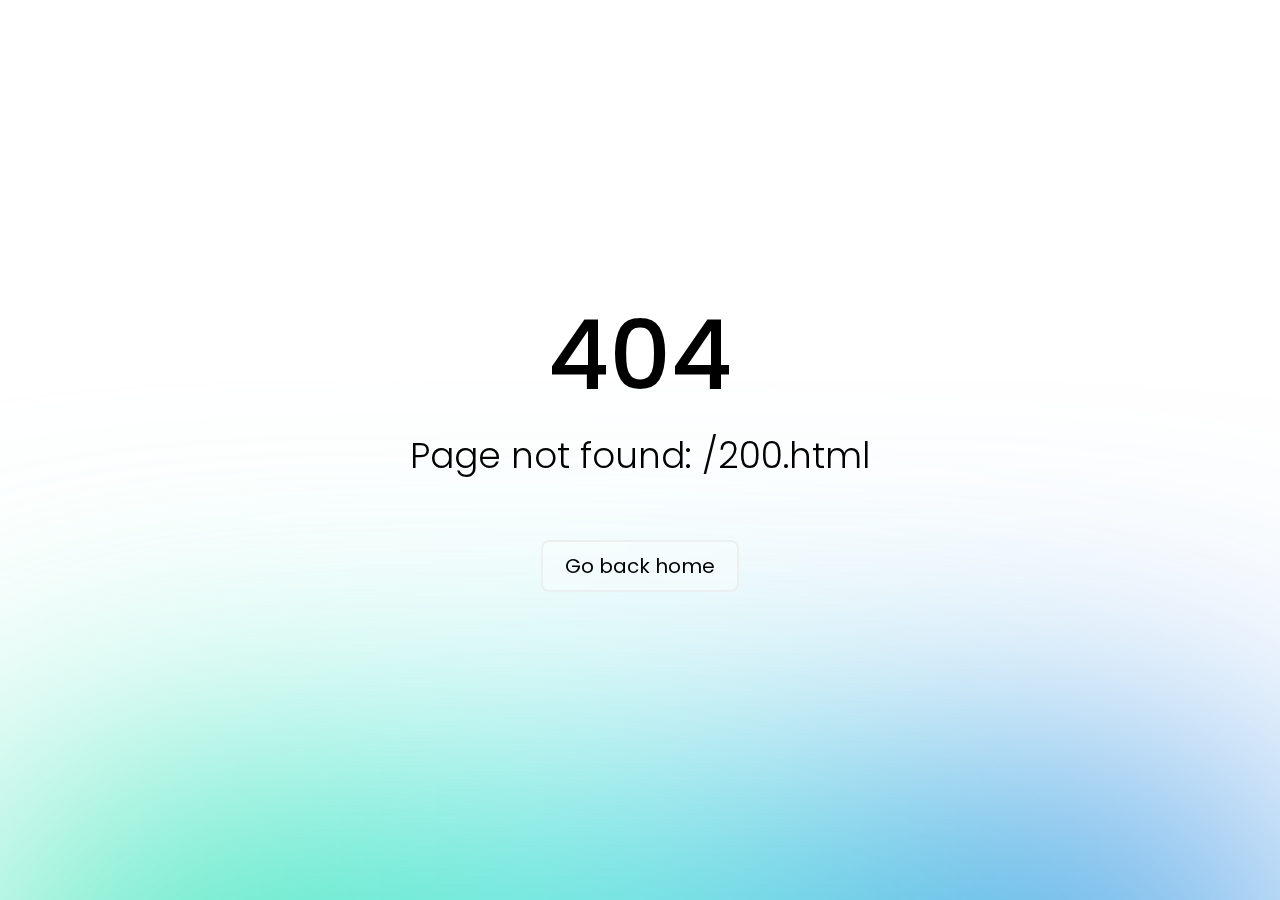
<file: 200.html>
<!DOCTYPE html><html  data-capo=""><head><meta charset="utf-8">
<meta name="viewport" content="width=device-width, initial-scale=1">
<style>@import url("https://fonts.googleapis.com/css2?family=Poppins:ital,wght@0,100;0,200;0,300;0,400;0,500;0,600;0,700;0,800;0,900;1,100;1,200;1,300;1,400;1,500;1,600;1,700;1,800;1,900&display=swap");@import url("https://fonts.googleapis.com/css2?family=Rubik:ital,wght@0,300..900;1,300..900&display=swap");
/*! tailwindcss v3.4.10 | MIT License | https://tailwindcss.com*/*,:after,:before{border:0 solid #e5e7eb;box-sizing:border-box}:after,:before{--tw-content:""}:host,html{line-height:1.5;-webkit-text-size-adjust:100%;font-family:Inter,system-ui,Arial,sans-serif;font-feature-settings:normal;font-variation-settings:normal;-moz-tab-size:4;-o-tab-size:4;tab-size:4;-webkit-tap-highlight-color:transparent}body{line-height:inherit;margin:0}hr{border-top-width:1px;color:inherit;height:0}abbr:where([title]){-webkit-text-decoration:underline dotted;text-decoration:underline dotted}h1,h2,h3,h4,h5,h6{font-size:inherit;font-weight:inherit}a{color:inherit;text-decoration:inherit}b,strong{font-weight:bolder}code,kbd,pre,samp{font-family:ui-monospace,SFMono-Regular,Menlo,Monaco,Consolas,Liberation Mono,Courier New,monospace;font-feature-settings:normal;font-size:1em;font-variation-settings:normal}small{font-size:80%}sub,sup{font-size:75%;line-height:0;position:relative;vertical-align:baseline}sub{bottom:-.25em}sup{top:-.5em}table{border-collapse:collapse;border-color:inherit;text-indent:0}button,input,optgroup,select,textarea{color:inherit;font-family:inherit;font-feature-settings:inherit;font-size:100%;font-variation-settings:inherit;font-weight:inherit;letter-spacing:inherit;line-height:inherit;margin:0;padding:0}button,select{text-transform:none}button,input:where([type=button]),input:where([type=reset]),input:where([type=submit]){-webkit-appearance:button;background-color:transparent;background-image:none}:-moz-focusring{outline:auto}:-moz-ui-invalid{box-shadow:none}progress{vertical-align:baseline}::-webkit-inner-spin-button,::-webkit-outer-spin-button{height:auto}[type=search]{-webkit-appearance:textfield;outline-offset:-2px}::-webkit-search-decoration{-webkit-appearance:none}::-webkit-file-upload-button{-webkit-appearance:button;font:inherit}summary{display:list-item}blockquote,dd,dl,figure,h1,h2,h3,h4,h5,h6,hr,p,pre{margin:0}fieldset{margin:0}fieldset,legend{padding:0}menu,ol,ul{list-style:none;margin:0;padding:0}dialog{padding:0}textarea{resize:vertical}input::-moz-placeholder,textarea::-moz-placeholder{color:#9ca3af;opacity:1}input::placeholder,textarea::placeholder{color:#9ca3af;opacity:1}[role=button],button{cursor:pointer}:disabled{cursor:default}audio,canvas,embed,iframe,img,object,svg,video{display:block;vertical-align:middle}img,video{height:auto;max-width:100%}[hidden]{display:none}*,:after,:before{--tw-border-spacing-x:0;--tw-border-spacing-y:0;--tw-translate-x:0;--tw-translate-y:0;--tw-rotate:0;--tw-skew-x:0;--tw-skew-y:0;--tw-scale-x:1;--tw-scale-y:1;--tw-pan-x: ;--tw-pan-y: ;--tw-pinch-zoom: ;--tw-scroll-snap-strictness:proximity;--tw-gradient-from-position: ;--tw-gradient-via-position: ;--tw-gradient-to-position: ;--tw-ordinal: ;--tw-slashed-zero: ;--tw-numeric-figure: ;--tw-numeric-spacing: ;--tw-numeric-fraction: ;--tw-ring-inset: ;--tw-ring-offset-width:0px;--tw-ring-offset-color:#fff;--tw-ring-color:rgba(59,130,246,.5);--tw-ring-offset-shadow:0 0 #0000;--tw-ring-shadow:0 0 #0000;--tw-shadow:0 0 #0000;--tw-shadow-colored:0 0 #0000;--tw-blur: ;--tw-brightness: ;--tw-contrast: ;--tw-grayscale: ;--tw-hue-rotate: ;--tw-invert: ;--tw-saturate: ;--tw-sepia: ;--tw-drop-shadow: ;--tw-backdrop-blur: ;--tw-backdrop-brightness: ;--tw-backdrop-contrast: ;--tw-backdrop-grayscale: ;--tw-backdrop-hue-rotate: ;--tw-backdrop-invert: ;--tw-backdrop-opacity: ;--tw-backdrop-saturate: ;--tw-backdrop-sepia: ;--tw-contain-size: ;--tw-contain-layout: ;--tw-contain-paint: ;--tw-contain-style: }::backdrop{--tw-border-spacing-x:0;--tw-border-spacing-y:0;--tw-translate-x:0;--tw-translate-y:0;--tw-rotate:0;--tw-skew-x:0;--tw-skew-y:0;--tw-scale-x:1;--tw-scale-y:1;--tw-pan-x: ;--tw-pan-y: ;--tw-pinch-zoom: ;--tw-scroll-snap-strictness:proximity;--tw-gradient-from-position: ;--tw-gradient-via-position: ;--tw-gradient-to-position: ;--tw-ordinal: ;--tw-slashed-zero: ;--tw-numeric-figure: ;--tw-numeric-spacing: ;--tw-numeric-fraction: ;--tw-ring-inset: ;--tw-ring-offset-width:0px;--tw-ring-offset-color:#fff;--tw-ring-color:rgba(59,130,246,.5);--tw-ring-offset-shadow:0 0 #0000;--tw-ring-shadow:0 0 #0000;--tw-shadow:0 0 #0000;--tw-shadow-colored:0 0 #0000;--tw-blur: ;--tw-brightness: ;--tw-contrast: ;--tw-grayscale: ;--tw-hue-rotate: ;--tw-invert: ;--tw-saturate: ;--tw-sepia: ;--tw-drop-shadow: ;--tw-backdrop-blur: ;--tw-backdrop-brightness: ;--tw-backdrop-contrast: ;--tw-backdrop-grayscale: ;--tw-backdrop-hue-rotate: ;--tw-backdrop-invert: ;--tw-backdrop-opacity: ;--tw-backdrop-saturate: ;--tw-backdrop-sepia: ;--tw-contain-size: ;--tw-contain-layout: ;--tw-contain-paint: ;--tw-contain-style: }.poppins{font-family:Poppins,sans-serif}.rubik{font-family:Rubik,sans-serif}@keyframes first-loop{0%{transform:translateX(0)}to{transform:translateX(-200%)}}@keyframes loop{0%{transform:translateX(100%)}to{transform:translateX(-100%)}}.scroll-container{--time:60s;--half-time:30s;grid-template-areas:"scroll-area";grid-template-columns:1fr;grid-template-rows:1fr}.scroll{animation:loop var(--time) linear infinite;grid-area:scroll-area;transform:translateX(100%);&[data-first]{animation:first-loop var(--time) linear forwards;transform:translateX(0)}&[data-last]{animation-delay:var(--half-time)}}.fade{background:linear-gradient(90deg,#fff,transparent 30%,transparent 70%,#fff)}.sr-only{height:1px;margin:-1px;overflow:hidden;padding:0;position:absolute;width:1px;clip:rect(0,0,0,0);border-width:0;white-space:nowrap}.pointer-events-none{pointer-events:none}.visible{visibility:visible}.fixed{position:fixed}.absolute{position:absolute}.relative{position:relative}.inset-0{inset:0}.-top-\[0\%\]{top:0}.bottom-0{bottom:0}.bottom-\[-0\.25vw\]{bottom:-.25vw}.left-\[-10\%\]{left:-10%}.left-\[-2\%\]{left:-2%}.top-0{top:0}.z-30{z-index:30}.z-\[1\]{z-index:1}.z-\[20\]{z-index:20}.z-\[2\]{z-index:2}.mx-auto{margin-left:auto;margin-right:auto}.mb-4{margin-bottom:1rem}.mb-\[0\.1rem\]{margin-bottom:.1rem}.mb-\[0\.5rem\]{margin-bottom:.5rem}.mb-\[0\.5vw\]{margin-bottom:.5vw}.mb-\[0\.625vw\]{margin-bottom:.625vw}.mb-\[0\.6875rem\]{margin-bottom:.6875rem}.mb-\[0\.75vw\]{margin-bottom:.75vw}.mb-\[1\.25vw\]{margin-bottom:1.25vw}.mb-\[10\.625vw\]{margin-bottom:10.625vw}.mb-\[11\.875vw\]{margin-bottom:11.875vw}.mb-\[1rem\]{margin-bottom:1rem}.mb-\[2\.1875vw\]{margin-bottom:2.1875vw}.mb-\[3rem\]{margin-bottom:3rem}.mb-\[4\.375rem\]{margin-bottom:4.375rem}.mb-\[4\.5vw\]{margin-bottom:4.5vw}.mb-\[4rem\]{margin-bottom:4rem}.mb-\[5vw\]{margin-bottom:5vw}.mb-\[6vw\]{margin-bottom:6vw}.me-\[1\.25vw\]{margin-inline-end:1.25vw}.ml-4{margin-left:1rem}.mr-2{margin-right:.5rem}.mr-\[1\.25rem\]{margin-right:1.25rem}.mr-\[1\.25vw\]{margin-right:1.25vw}.mt-\[1rem\]{margin-top:1rem}.inline{display:inline}.flex{display:flex}.inline-flex{display:inline-flex}.grid{display:grid}.hidden{display:none}.aspect-\[1\.67\]{aspect-ratio:1.67}.aspect-\[1\/1\.225\]{aspect-ratio:1/1.225}.aspect-\[1\/1\.67\]{aspect-ratio:1/1.67}.aspect-\[1\]{aspect-ratio:1}.aspect-\[2\]{aspect-ratio:2}.aspect-square{aspect-ratio:1/1}.h-\[1px\]{height:1px}.h-\[1rem\]{height:1rem}.h-\[2px\]{height:2px}.h-\[2rem\]{height:2rem}.h-\[4vw\]{height:4vw}.h-\[5\.25vw\]{height:5.25vw}.h-\[9\.0625vw\]{height:9.0625vw}.h-fit{height:-moz-fit-content;height:fit-content}.h-full{height:100%}.w-\[0\.5rem\]{width:.5rem}.w-\[0\.75rem\]{width:.75rem}.w-\[1\.5rem\]{width:1.5rem}.w-\[1\.5vw\]{width:1.5vw}.w-\[104\%\]{width:104%}.w-\[110\%\]{width:110%}.w-\[120\%\]{width:120%}.w-\[18\.25vw\]{width:18.25vw}.w-\[1rem\]{width:1rem}.w-\[1vw\]{width:1vw}.w-\[24\.1875vw\]{width:24.1875vw}.w-\[2rem\]{width:2rem}.w-\[33\%\]{width:33%}.w-\[3rem\]{width:3rem}.w-\[43\.75vw\]{width:43.75vw}.w-\[4vw\]{width:4vw}.w-\[8\.43758vw\]{width:8.43758vw}.w-\[83\%\]{width:83%}.w-\[83\.3\%\]{width:83.3%}.w-fit{width:-moz-fit-content;width:fit-content}.w-full{width:100%}.w-screen{width:100vw}.translate-x-\[-8vw\]{--tw-translate-x:-8vw}.translate-x-\[-8vw\],.translate-y-\[-0\.25vw\]{transform:translate(var(--tw-translate-x),var(--tw-translate-y)) rotate(var(--tw-rotate)) skewX(var(--tw-skew-x)) skewY(var(--tw-skew-y)) scaleX(var(--tw-scale-x)) scaleY(var(--tw-scale-y))}.translate-y-\[-0\.25vw\]{--tw-translate-y:-0.25vw}.translate-y-\[-0\.75vw\]{--tw-translate-y:-0.75vw}.translate-y-\[-0\.75vw\],.translate-y-\[-15\.25vw\]{transform:translate(var(--tw-translate-x),var(--tw-translate-y)) rotate(var(--tw-rotate)) skewX(var(--tw-skew-x)) skewY(var(--tw-skew-y)) scaleX(var(--tw-scale-x)) scaleY(var(--tw-scale-y))}.translate-y-\[-15\.25vw\]{--tw-translate-y:-15.25vw}.translate-y-\[-20vw\]{--tw-translate-y:-20vw}.translate-y-\[-20vw\],.translate-y-\[100\%\]{transform:translate(var(--tw-translate-x),var(--tw-translate-y)) rotate(var(--tw-rotate)) skewX(var(--tw-skew-x)) skewY(var(--tw-skew-y)) scaleX(var(--tw-scale-x)) scaleY(var(--tw-scale-y))}.translate-y-\[100\%\]{--tw-translate-y:100%}.translate-y-\[5vw\]{--tw-translate-y:5vw}.rotate-\[-4\.5deg\],.translate-y-\[5vw\]{transform:translate(var(--tw-translate-x),var(--tw-translate-y)) rotate(var(--tw-rotate)) skewX(var(--tw-skew-x)) skewY(var(--tw-skew-y)) scaleX(var(--tw-scale-x)) scaleY(var(--tw-scale-y))}.rotate-\[-4\.5deg\]{--tw-rotate:-4.5deg}.rotate-\[4\.5deg\]{--tw-rotate:4.5deg;transform:translate(var(--tw-translate-x),var(--tw-translate-y)) rotate(var(--tw-rotate)) skewX(var(--tw-skew-x)) skewY(var(--tw-skew-y)) scaleX(var(--tw-scale-x)) scaleY(var(--tw-scale-y))}@keyframes spin{to{transform:rotate(1turn)}}.animate-spin{animation:spin 1s linear infinite}.cursor-pointer{cursor:pointer}.resize-none{resize:none}.grid-cols-1{grid-template-columns:repeat(1,minmax(0,1fr))}.grid-cols-2{grid-template-columns:repeat(2,minmax(0,1fr))}.flex-col{flex-direction:column}.items-start{align-items:flex-start}.items-center{align-items:center}.justify-center{justify-content:center}.justify-between{justify-content:space-between}.justify-around{justify-content:space-around}.gap-1{gap:.25rem}.gap-2{gap:.5rem}.gap-\[1rem\]{gap:1rem}.gap-\[2\.25vw\]{gap:2.25vw}.gap-\[2\.5vw\]{gap:2.5vw}.gap-\[4\.6875vw\]{gap:4.6875vw}.overflow-hidden{overflow:hidden}.overflow-x-hidden{overflow-x:hidden}.whitespace-nowrap{white-space:nowrap}.text-nowrap{text-wrap:nowrap}.rounded-\[0\.625rem\]{border-radius:.625rem}.rounded-\[0\.9375rem\]{border-radius:.9375rem}.rounded-\[15px\]{border-radius:15px}.rounded-\[1rem\]{border-radius:1rem}.rounded-\[1vw\]{border-radius:1vw}.rounded-\[2rem\]{border-radius:2rem}.rounded-\[3\.125rem\]{border-radius:3.125rem}.rounded-\[3\.125vw\]{border-radius:3.125vw}.rounded-full{border-radius:9999px}.border-0{border-width:0}.border-2{border-width:2px}.border-\[1px\]{border-width:1px}.border-b-\[1px\]{border-bottom-width:1px}.border-l-2{border-left-width:2px}.border-r-2{border-right-width:2px}.border-t-2{border-top-width:2px}.border-t-\[1px\]{border-top-width:1px}.border-black{--tw-border-opacity:1;border-color:rgb(0 0 0/var(--tw-border-opacity))}.border-primary{--tw-border-opacity:1;border-color:rgb(181 130 244/var(--tw-border-opacity))}.bg-black{--tw-bg-opacity:1;background-color:rgb(0 0 0/var(--tw-bg-opacity))}.bg-primary{--tw-bg-opacity:1;background-color:rgb(181 130 244/var(--tw-bg-opacity))}.bg-red-300{--tw-bg-opacity:1;background-color:rgb(252 165 165/var(--tw-bg-opacity))}.bg-transparent{background-color:transparent}.bg-white{--tw-bg-opacity:1;background-color:rgb(255 255 255/var(--tw-bg-opacity))}.fill-primary{fill:#b582f4}.p-\[0\.25vw\]{padding:.25vw}.p-\[0\.375rem\]{padding:.375rem}.p-\[0\.5rem\]{padding:.5rem}.p-\[0\.5vw\]{padding:.5vw}.p-\[1\.875vw\]{padding:1.875vw}.px-\[0\.5rem\]{padding-left:.5rem;padding-right:.5rem}.px-\[0\.75rem\]{padding-left:.75rem;padding-right:.75rem}.px-\[1\.25vw\]{padding-left:1.25vw;padding-right:1.25vw}.px-\[1rem\]{padding-left:1rem;padding-right:1rem}.py-\[0\.25rem\]{padding-bottom:.25rem;padding-top:.25rem}.py-\[0\.5rem\]{padding-bottom:.5rem;padding-top:.5rem}.py-\[1\.5625rem\]{padding-bottom:1.5625rem;padding-top:1.5625rem}.py-\[2rem\]{padding-bottom:2rem;padding-top:2rem}.pl-\[1rem\]{padding-left:1rem}.pt-\[8\.375rem\]{padding-top:8.375rem}.text-center{text-align:center}.text-\[0\.25rem\]{font-size:.25rem}.text-\[0\.5rem\]{font-size:.5rem}.text-\[0\.75rem\]{font-size:.75rem}.text-\[0\.875rem\]{font-size:.875rem}.text-\[1\.125vw\]{font-size:1.125vw}.text-\[1\.25rem\]{font-size:1.25rem}.text-\[1\.5rem\]{font-size:1.5rem}.text-\[1rem\]{font-size:1rem}.text-\[1vw\]{font-size:1vw}.text-\[2\.5vw\]{font-size:2.5vw}.text-\[4\.375vw\]{font-size:4.375vw}.text-lg{font-size:1.125rem;line-height:1.75rem}.font-bold{font-weight:700}.font-semibold{font-weight:600}.text-black{--tw-text-opacity:1;color:rgb(0 0 0/var(--tw-text-opacity))}.text-gray-200{--tw-text-opacity:1;color:rgb(229 231 235/var(--tw-text-opacity))}.text-primary{--tw-text-opacity:1;color:rgb(181 130 244/var(--tw-text-opacity))}.text-white{--tw-text-opacity:1;color:rgb(255 255 255/var(--tw-text-opacity))}.opacity-0{opacity:0}.opacity-100{opacity:1}.outline-none{outline:2px solid transparent;outline-offset:2px}.transition-all{transition-duration:.15s;transition-property:all;transition-timing-function:cubic-bezier(.4,0,.2,1)}.duration-500{transition-duration:.5s}*{font-family:Poppins,sans-serif}.hover\:bg-black\/80:hover{background-color:rgba(0,0,0,.8)}.hover\:bg-gray-100:hover{--tw-bg-opacity:1;background-color:rgb(243 244 246/var(--tw-bg-opacity))}.hover\:bg-primary\/50:hover{background-color:rgba(181,130,244,.5)}@media (min-width:768px){.md\:mb-0{margin-bottom:0}.md\:mb-\[0\.5vw\]{margin-bottom:.5vw}.md\:mb-\[0\.6875vw\]{margin-bottom:.6875vw}.md\:mb-\[0\.75vw\]{margin-bottom:.75vw}.md\:mb-\[1\.5vw\]{margin-bottom:1.5vw}.md\:mb-\[11\.875vw\]{margin-bottom:11.875vw}.md\:mb-\[2\.1875vw\]{margin-bottom:2.1875vw}.md\:mb-\[3\.125vw\]{margin-bottom:3.125vw}.md\:mb-\[4\.4375rem\]{margin-bottom:4.4375rem}.md\:mb-\[4\.5vw\]{margin-bottom:4.5vw}.md\:mb-\[9\.0625vw\]{margin-bottom:9.0625vw}.md\:block{display:block}.md\:inline{display:inline}.md\:flex{display:flex}.md\:hidden{display:none}.md\:aspect-\[1\.67\]{aspect-ratio:1.67}.md\:aspect-\[1\/1\.67\]{aspect-ratio:1/1.67}.md\:h-\[63\%\]{height:63%}.md\:w-\[1\.5vw\]{width:1.5vw}.md\:w-\[1vw\]{width:1vw}.md\:w-\[22\.125vw\]{width:22.125vw}.md\:w-\[24\.1875vw\]{width:24.1875vw}.md\:w-\[28\.875vw\]{width:28.875vw}.md\:w-\[33\%\]{width:33%}.md\:w-\[3vw\]{width:3vw}.md\:w-\[43\.75vw\]{width:43.75vw}.md\:w-\[5\.875vw\]{width:5.875vw}.md\:w-\[82vw\]{width:82vw}.md\:grid-cols-3{grid-template-columns:repeat(3,minmax(0,1fr))}.md\:flex-row{flex-direction:row}.md\:items-start{align-items:flex-start}.md\:justify-between{justify-content:space-between}.md\:gap-5{gap:1.25rem}.md\:gap-\[1\.25vw\]{gap:1.25vw}.md\:gap-\[1\.5vw\]{gap:1.5vw}.md\:rounded-\[1\.5625vw\]{border-radius:1.5625vw}.md\:rounded-\[20px\]{border-radius:20px}.md\:rounded-\[3\.125vw\]{border-radius:3.125vw}.md\:border-2{border-width:2px}.md\:border-b-2{border-bottom-width:2px}.md\:border-t-2{border-top-width:2px}.md\:p-\[0\.25vw\]{padding:.25vw}.md\:p-\[0\.375vw\]{padding:.375vw}.md\:p-\[1vw\]{padding:1vw}.md\:px-\[0\.9375rem\]{padding-left:.9375rem;padding-right:.9375rem}.md\:px-\[0\.9375vw\]{padding-left:.9375vw;padding-right:.9375vw}.md\:px-\[1\.25vw\]{padding-left:1.25vw;padding-right:1.25vw}.md\:px-\[1\.5625vw\]{padding-left:1.5625vw;padding-right:1.5625vw}.md\:px-\[1vw\]{padding-left:1vw;padding-right:1vw}.md\:py-\[0\.625vw\]{padding-bottom:.625vw;padding-top:.625vw}.md\:py-\[0\.75vw\]{padding-bottom:.75vw;padding-top:.75vw}.md\:py-\[0\.8125vw\]{padding-bottom:.8125vw;padding-top:.8125vw}.md\:py-\[1\.5625vw\]{padding-bottom:1.5625vw;padding-top:1.5625vw}.md\:py-\[1vw\]{padding-bottom:1vw;padding-top:1vw}.md\:py-\[2\.5vw\]{padding-bottom:2.5vw;padding-top:2.5vw}.md\:pl-\[4vw\]{padding-left:4vw}.md\:pt-\[2\.5vw\]{padding-top:2.5vw}.md\:text-left{text-align:left}.md\:text-\[0\.5vw\]{font-size:.5vw}.md\:text-\[0\.75vw\]{font-size:.75vw}.md\:text-\[1\.125vw\]{font-size:1.125vw}.md\:text-\[1\.25vw\]{font-size:1.25vw}.md\:text-\[1\.5vw\]{font-size:1.5vw}.md\:text-\[1vw\]{font-size:1vw}.md\:text-\[2\.5vw\]{font-size:2.5vw}.md\:text-\[3\.125vw\]{font-size:3.125vw}.md\:text-\[4\.375vw\]{font-size:4.375vw}.md\:text-\[5vw\]{font-size:5vw}.md\:leading-\[2vw\]{line-height:2vw}}.dark\:block:where(.dark,.dark *){display:block}.dark\:inline:where(.dark,.dark *){display:inline}.dark\:hidden:where(.dark,.dark *){display:none}.dark\:border-white:where(.dark,.dark *){--tw-border-opacity:1;border-color:rgb(255 255 255/var(--tw-border-opacity))}.dark\:bg-black:where(.dark,.dark *){--tw-bg-opacity:1;background-color:rgb(0 0 0/var(--tw-bg-opacity))}.dark\:bg-primary:where(.dark,.dark *){--tw-bg-opacity:1;background-color:rgb(181 130 244/var(--tw-bg-opacity))}.dark\:bg-white:where(.dark,.dark *){--tw-bg-opacity:1;background-color:rgb(255 255 255/var(--tw-bg-opacity))}.dark\:text-black:where(.dark,.dark *){--tw-text-opacity:1;color:rgb(0 0 0/var(--tw-text-opacity))}.dark\:text-gray-600:where(.dark,.dark *){--tw-text-opacity:1;color:rgb(75 85 99/var(--tw-text-opacity))}.dark\:text-white:where(.dark,.dark *){--tw-text-opacity:1;color:rgb(255 255 255/var(--tw-text-opacity))}.dark\:hover\:bg-gray-800:hover:where(.dark,.dark *){--tw-bg-opacity:1;background-color:rgb(31 41 55/var(--tw-bg-opacity))}.dark\:hover\:bg-white\/80:hover:where(.dark,.dark *){background-color:hsla(0,0%,100%,.8)}</style>
<style>.loading-container[data-v-55a13db6]{align-items:center;background-color:#f0f0f0;display:flex;height:100vh;justify-content:center}.loading-text[data-v-55a13db6]{animation:fadeIn-55a13db6 1.5s infinite;color:#333;font-size:1.5rem}@keyframes fadeIn-55a13db6{0%,to{opacity:0}50%{opacity:1}}</style>
<link rel="stylesheet" href="/_nuxt/entry.D2fHxFtn.css">
<link rel="modulepreload" as="script" crossorigin href="/_nuxt/juGQrb3y.js">
<link rel="prefetch" as="script" crossorigin href="/_nuxt/DrXUcxLy.js">
<link rel="prefetch" as="script" crossorigin href="/_nuxt/DY1Q8EF1.js">
<link rel="prefetch" as="script" crossorigin href="/_nuxt/C9tB_nHb.js">
<link rel="prefetch" as="script" crossorigin href="/_nuxt/_kv1MQM_.js">
<link rel="prefetch" as="script" crossorigin href="/_nuxt/CzwVvMnh.js">
<link rel="prefetch" as="script" crossorigin href="/_nuxt/BgGYf4ft.js">
<script type="module" src="/_nuxt/juGQrb3y.js" crossorigin></script></head><body><div id="__nuxt"></div><div id="teleports"></div><script type="application/json" data-nuxt-data="nuxt-app" data-ssr="false" id="__NUXT_DATA__">[{"serverRendered":1},false]</script>
<script>window.__NUXT__={};window.__NUXT__.config={public:{anchorScroll:{hooks:["page:finish"]}},app:{baseURL:"/",buildId:"4d39768c-a5fd-4335-84cf-b1b67b6e3672",buildAssetsDir:"/_nuxt/",cdnURL:""}}</script></body></html>
</file>
<file: _nuxt/entry.D2fHxFtn.css>
.loading-container[data-v-55a13db6]{align-items:center;background-color:#f0f0f0;display:flex;height:100vh;justify-content:center}.loading-text[data-v-55a13db6]{animation:fadeIn-55a13db6 1.5s infinite;color:#333;font-size:1.5rem}@keyframes fadeIn-55a13db6{0%,to{opacity:0}50%{opacity:1}}
</file>
